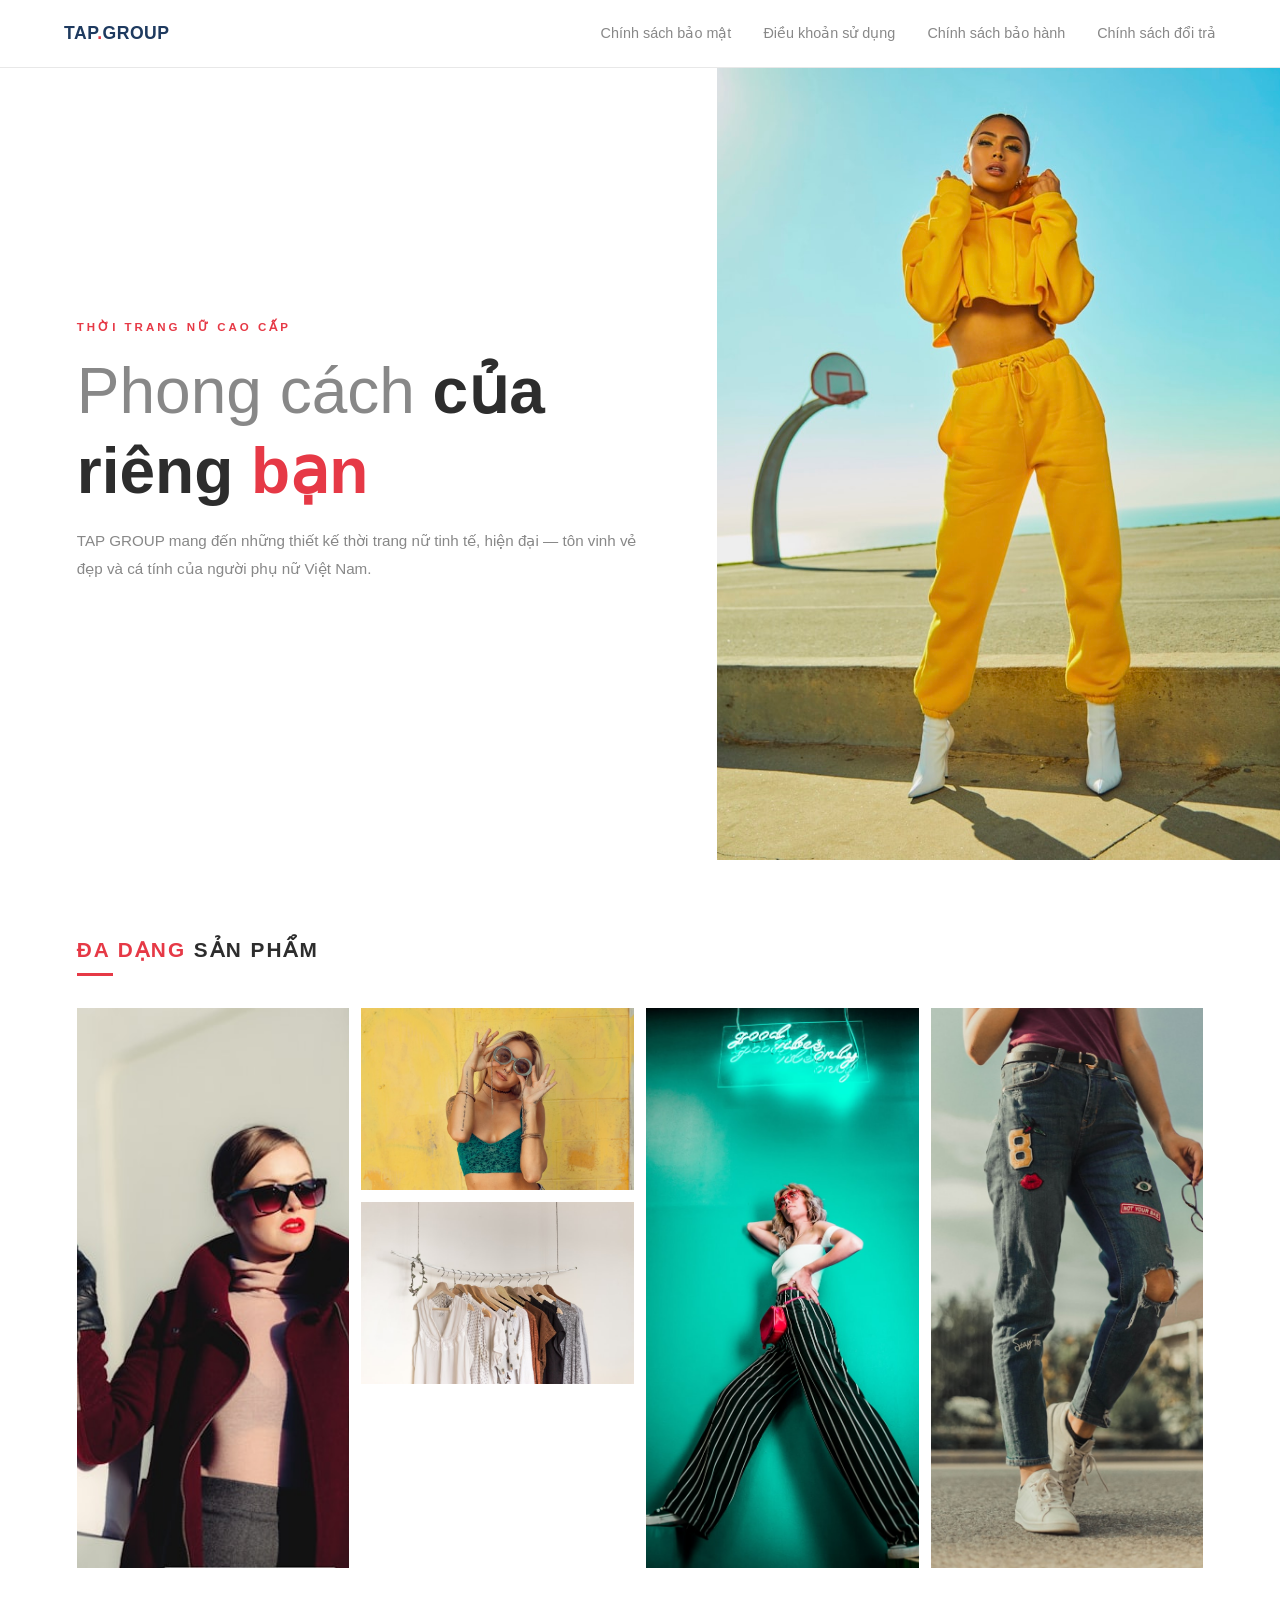
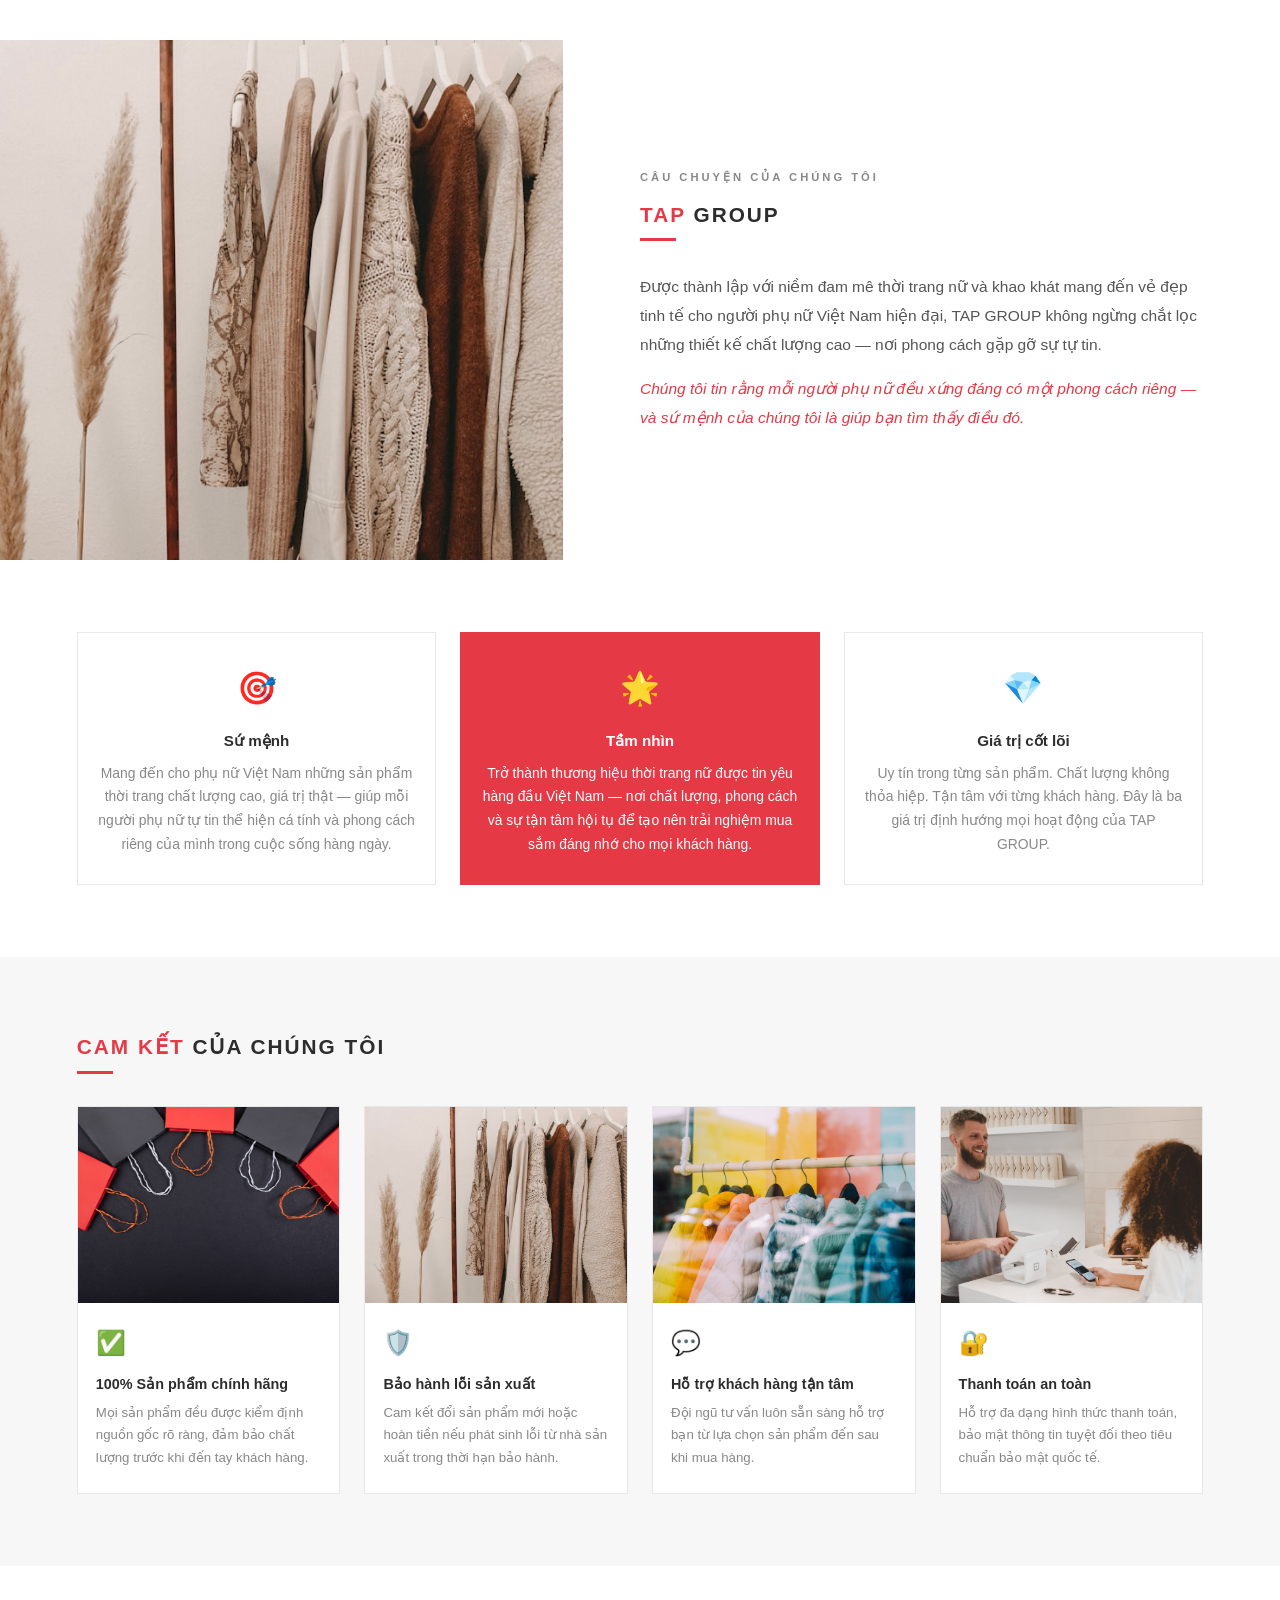
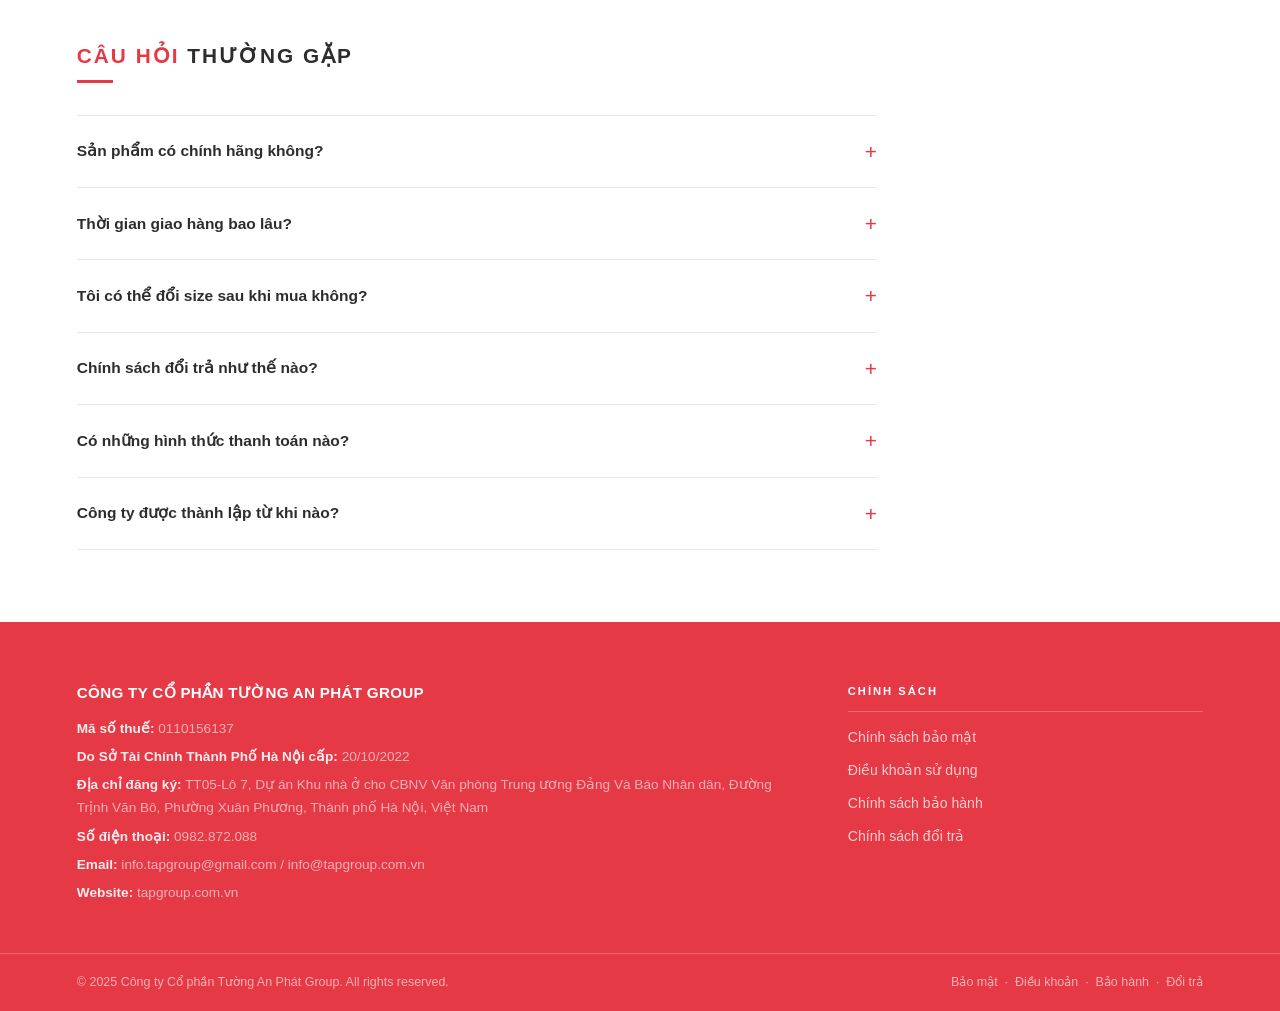
<file: index.html>
<!DOCTYPE html>
<html lang="vi">
<head>
  <meta charset="UTF-8" />
  <meta name="viewport" content="width=device-width, initial-scale=1.0" />
  <title>Công ty Cổ phần Tường An Phát Group</title>
  <meta name="description" content="Công ty Cổ phần Tường An Phát Group — MST: 0110156137 — Hà Nội, Việt Nam" />
  <link rel="stylesheet" href="style.css" />
</head>
<body>

<!-- NAV -->
<nav>
  <div class="nav-logo">TAP<span>.</span>GROUP</div>
  <button class="nav-toggle" id="navToggle" aria-label="Menu">
    <span></span><span></span><span></span>
  </button>
  <div class="nav-links" id="navLinks">
    <a href="privacy-policy.html">Chính sách bảo mật</a>
    <a href="terms.html">Điều khoản sử dụng</a>
    <a href="warranty-policy.html">Chính sách bảo hành</a>
    <a href="return-policy.html">Chính sách đổi trả</a>
  </div>
</nav>
<script>
  const t = document.getElementById('navToggle');
  const m = document.getElementById('navLinks');
  t.onclick = () => { t.classList.toggle('open'); m.classList.toggle('open'); };
  function closeNav() { t.classList.remove('open'); m.classList.remove('open'); }
</script>

<!-- HERO -->
<div class="hero-split">
  <div class="hero-text">
    <div class="hero-label">Thời trang nữ cao cấp</div>
    <h1>
      Phong cách <strong>của riêng</strong> <em>bạn</em>
    </h1>
    <p>TAP GROUP mang đến những thiết kế thời trang nữ tinh tế, hiện đại — tôn vinh vẻ đẹp và cá tính của người phụ nữ Việt Nam.</p>
  </div>
  <div class="hero-image">
    <img src="images/hero.jpg" alt="Thời trang nữ" />
  </div>
</div>

<!-- COLLECTION (no nav link, just visual) -->
<div class="section-wrap" id="collection">
  <div class="section-title"><span>ĐA DẠNG</span> SẢN PHẨM</div>
  <div class="section-underline"></div>

  <div class="collection-grid">
    <div class="collection-item tall">
      <img src="images/collection-1.jpg" alt="Thời trang nữ 1" />
      <div class="collection-overlay"><span>Đầm dạo phố</span></div>
    </div>
    <div class="collection-col">
      <div class="collection-item">
        <img src="images/collection-2.jpg" alt="Thời trang nữ 2" />
        <div class="collection-overlay"><span>Áo kiểu</span></div>
      </div>
      <div class="collection-item">
        <img src="images/collection-3.jpg" alt="Thời trang nữ 3" />
        <div class="collection-overlay"><span>Set công sở</span></div>
      </div>
    </div>
    <div class="collection-item tall">
      <img src="images/collection-4.jpg" alt="Thời trang nữ 4" />
      <div class="collection-overlay"><span>Váy dự tiệc</span></div>
    </div>
    <div class="collection-item tall">
      <img src="images/collection-5.jpg" alt="Quần jean nữ" />
      <div class="collection-overlay"><span>Quần jean</span></div>
    </div>
  </div>
</div>

<!-- BRAND STORY -->
<div class="section-wrap story-wrap">
  <div class="story-grid">
    <div class="story-image">
      <img src="images/story.jpg" alt="Câu chuyện thương hiệu" />
    </div>
    <div class="story-text">
      <div class="section-label-sm">Câu chuyện của chúng tôi</div>
      <div class="section-title"><span>TAP</span> GROUP</div>
      <div class="section-underline"></div>
      <p>Được thành lập với niềm đam mê thời trang nữ và khao khát mang đến vẻ đẹp tinh tế cho người phụ nữ Việt Nam hiện đại, TAP GROUP không ngừng chắt lọc những thiết kế chất lượng cao — nơi phong cách gặp gỡ sự tự tin.</p>
      <p>Chúng tôi tin rằng mỗi người phụ nữ đều xứng đáng có một phong cách riêng — và sứ mệnh của chúng tôi là giúp bạn tìm thấy điều đó.</p>
    </div>
  </div>
</div>

<!-- SỨ MỆNH / TẦM NHÌN -->
<div class="section-wrap" id="mission">
  <div class="mission-grid">
    <div class="mission-card">
      <div class="mission-icon">🎯</div>
      <h3>Sứ mệnh</h3>
      <p>Mang đến cho phụ nữ Việt Nam những sản phẩm thời trang chất lượng cao, giá trị thật — giúp mỗi người phụ nữ tự tin thể hiện cá tính và phong cách riêng của mình trong cuộc sống hàng ngày.</p>
    </div>
    <div class="mission-card accent">
      <div class="mission-icon">🌟</div>
      <h3>Tầm nhìn</h3>
      <p>Trở thành thương hiệu thời trang nữ được tin yêu hàng đầu Việt Nam — nơi chất lượng, phong cách và sự tận tâm hội tụ để tạo nên trải nghiệm mua sắm đáng nhớ cho mọi khách hàng.</p>
    </div>
    <div class="mission-card">
      <div class="mission-icon">💎</div>
      <h3>Giá trị cốt lõi</h3>
      <p>Uy tín trong từng sản phẩm. Chất lượng không thỏa hiệp. Tận tâm với từng khách hàng. Đây là ba giá trị định hướng mọi hoạt động của TAP GROUP.</p>
    </div>
  </div>
</div>

<!-- CAM KẾT -->
<div class="section-wrap alt" id="commitment">
  <div class="section-title"><span>CAM KẾT</span> CỦA CHÚNG TÔI</div>
  <div class="section-underline"></div>

  <div class="commit-grid">
    <div class="commit-card">
      <div class="commit-img">
        <img src="images/commit-1.jpg" alt="Sản phẩm chính hãng" />
      </div>
      <div class="commit-body">
        <div class="commit-icon">✅</div>
        <h3>100% Sản phẩm chính hãng</h3>
        <p>Mọi sản phẩm đều được kiểm định nguồn gốc rõ ràng, đảm bảo chất lượng trước khi đến tay khách hàng.</p>
      </div>
    </div>

    <div class="commit-card">
      <div class="commit-img">
        <img src="images/story.jpg" alt="Bảo hành lỗi sản xuất" />
      </div>
      <div class="commit-body">
        <div class="commit-icon">🛡️</div>
        <h3>Bảo hành lỗi sản xuất</h3>
        <p>Cam kết đổi sản phẩm mới hoặc hoàn tiền nếu phát sinh lỗi từ nhà sản xuất trong thời hạn bảo hành.</p>
      </div>
    </div>

    <div class="commit-card">
      <div class="commit-img">
        <img src="images/commit-3.jpg" alt="Hỗ trợ tận tâm" />
      </div>
      <div class="commit-body">
        <div class="commit-icon">💬</div>
        <h3>Hỗ trợ khách hàng tận tâm</h3>
        <p>Đội ngũ tư vấn luôn sẵn sàng hỗ trợ bạn từ lựa chọn sản phẩm đến sau khi mua hàng.</p>
      </div>
    </div>

    <div class="commit-card">
      <div class="commit-img">
        <img src="images/commit-4.jpg" alt="Thanh toán an toàn" />
      </div>
      <div class="commit-body">
        <div class="commit-icon">🔐</div>
        <h3>Thanh toán an toàn</h3>
        <p>Hỗ trợ đa dạng hình thức thanh toán, bảo mật thông tin tuyệt đối theo tiêu chuẩn bảo mật quốc tế.</p>
      </div>
    </div>
  </div>
</div>

<!-- FAQ -->
<div class="section-wrap" id="faq">
  <div class="section-title"><span>CÂU HỎI</span> THƯỜNG GẶP</div>
  <div class="section-underline"></div>

  <div class="faq-list">
    <details class="faq-item">
      <summary>Sản phẩm có chính hãng không?</summary>
      <p>100% sản phẩm tại TAP GROUP đều có nguồn gốc rõ ràng, được kiểm định chất lượng trước khi đến tay khách hàng. Chúng tôi cam kết không kinh doanh hàng giả, hàng nhái.</p>
    </details>
    <details class="faq-item">
      <summary>Thời gian giao hàng bao lâu?</summary>
      <p>Giao hàng toàn quốc trong 2–5 ngày làm việc tùy khu vực. Nội thành Hà Nội thường nhận hàng trong 1–2 ngày.</p>
    </details>
    <details class="faq-item">
      <summary>Tôi có thể đổi size sau khi mua không?</summary>
      <p>Chúng tôi hỗ trợ đổi size trong vòng 7 ngày kể từ khi nhận hàng, với điều kiện sản phẩm chưa qua sử dụng và còn nguyên tem nhãn. Vui lòng liên hệ email để được hướng dẫn.</p>
    </details>
    <details class="faq-item">
      <summary>Chính sách đổi trả như thế nào?</summary>
      <p>Chúng tôi chấp nhận đổi/trả trong 7 ngày nếu sản phẩm bị lỗi từ nhà sản xuất hoặc giao sai đơn. Xem chi tiết tại <a href="return-policy.html">Chính sách đổi trả</a>.</p>
    </details>
    <details class="faq-item">
      <summary>Có những hình thức thanh toán nào?</summary>
      <p>Chúng tôi hỗ trợ thanh toán tiền mặt khi nhận hàng (COD), chuyển khoản ngân hàng, và các ví điện tử phổ biến tại Việt Nam.</p>
    </details>
    <details class="faq-item">
      <summary>Công ty được thành lập từ khi nào?</summary>
      <p>Công ty Cổ phần Tường An Phát Group được thành lập ngày 20/10/2022, đăng ký kinh doanh tại Sở Kế hoạch và Đầu tư TP Hà Nội, mã số thuế 0110156137.</p>
    </details>
  </div>
</div>

<!-- FOOTER -->
<footer>
  <div class="footer-main">
    <div class="footer-brand">
      <div class="brand-name">CÔNG TY CỔ PHẦN TƯỜNG AN PHÁT GROUP</div>
      <div class="brand-info">
        <p><span>Mã số thuế:</span> 0110156137</p>
        <p><span>Do Sở Tài Chính Thành Phố Hà Nội cấp:</span> 20/10/2022</p>
        <p><span>Địa chỉ đăng ký:</span> TT05-Lô 7, Dự án Khu nhà ở cho CBNV Văn phòng Trung ương Đảng Và Báo Nhân dân, Đường Trịnh Văn Bô, Phường Xuân Phương, Thành phố Hà Nội, Việt Nam</p>
        <p><span>Số điện thoại:</span> 0982.872.088</p>
        <p><span>Email:</span> info.tapgroup@gmail.com / info@tapgroup.com.vn</p>
        <p><span>Website:</span> tapgroup.com.vn</p>
      </div>
    </div>
    <div class="footer-col">
      <h4>Chính sách</h4>
      <ul>
        <li><a href="privacy-policy.html">Chính sách bảo mật</a></li>
        <li><a href="terms.html">Điều khoản sử dụng</a></li>
        <li><a href="warranty-policy.html">Chính sách bảo hành</a></li>
        <li><a href="return-policy.html">Chính sách đổi trả</a></li>
      </ul>
    </div>
  </div>
  <div class="footer-bottom">
    <span>© 2025 Công ty Cổ phần Tường An Phát Group. All rights reserved.</span>
    <span>
      <a href="privacy-policy.html">Bảo mật</a> &nbsp;·&nbsp;
      <a href="terms.html">Điều khoản</a> &nbsp;·&nbsp;
      <a href="warranty-policy.html">Bảo hành</a> &nbsp;·&nbsp;
      <a href="return-policy.html">Đổi trả</a>
    </span>
  </div>
</footer>

</body>
<!-- tapanhlv (anhlv@tapgroup.com.vn) -->
</html>
</file>
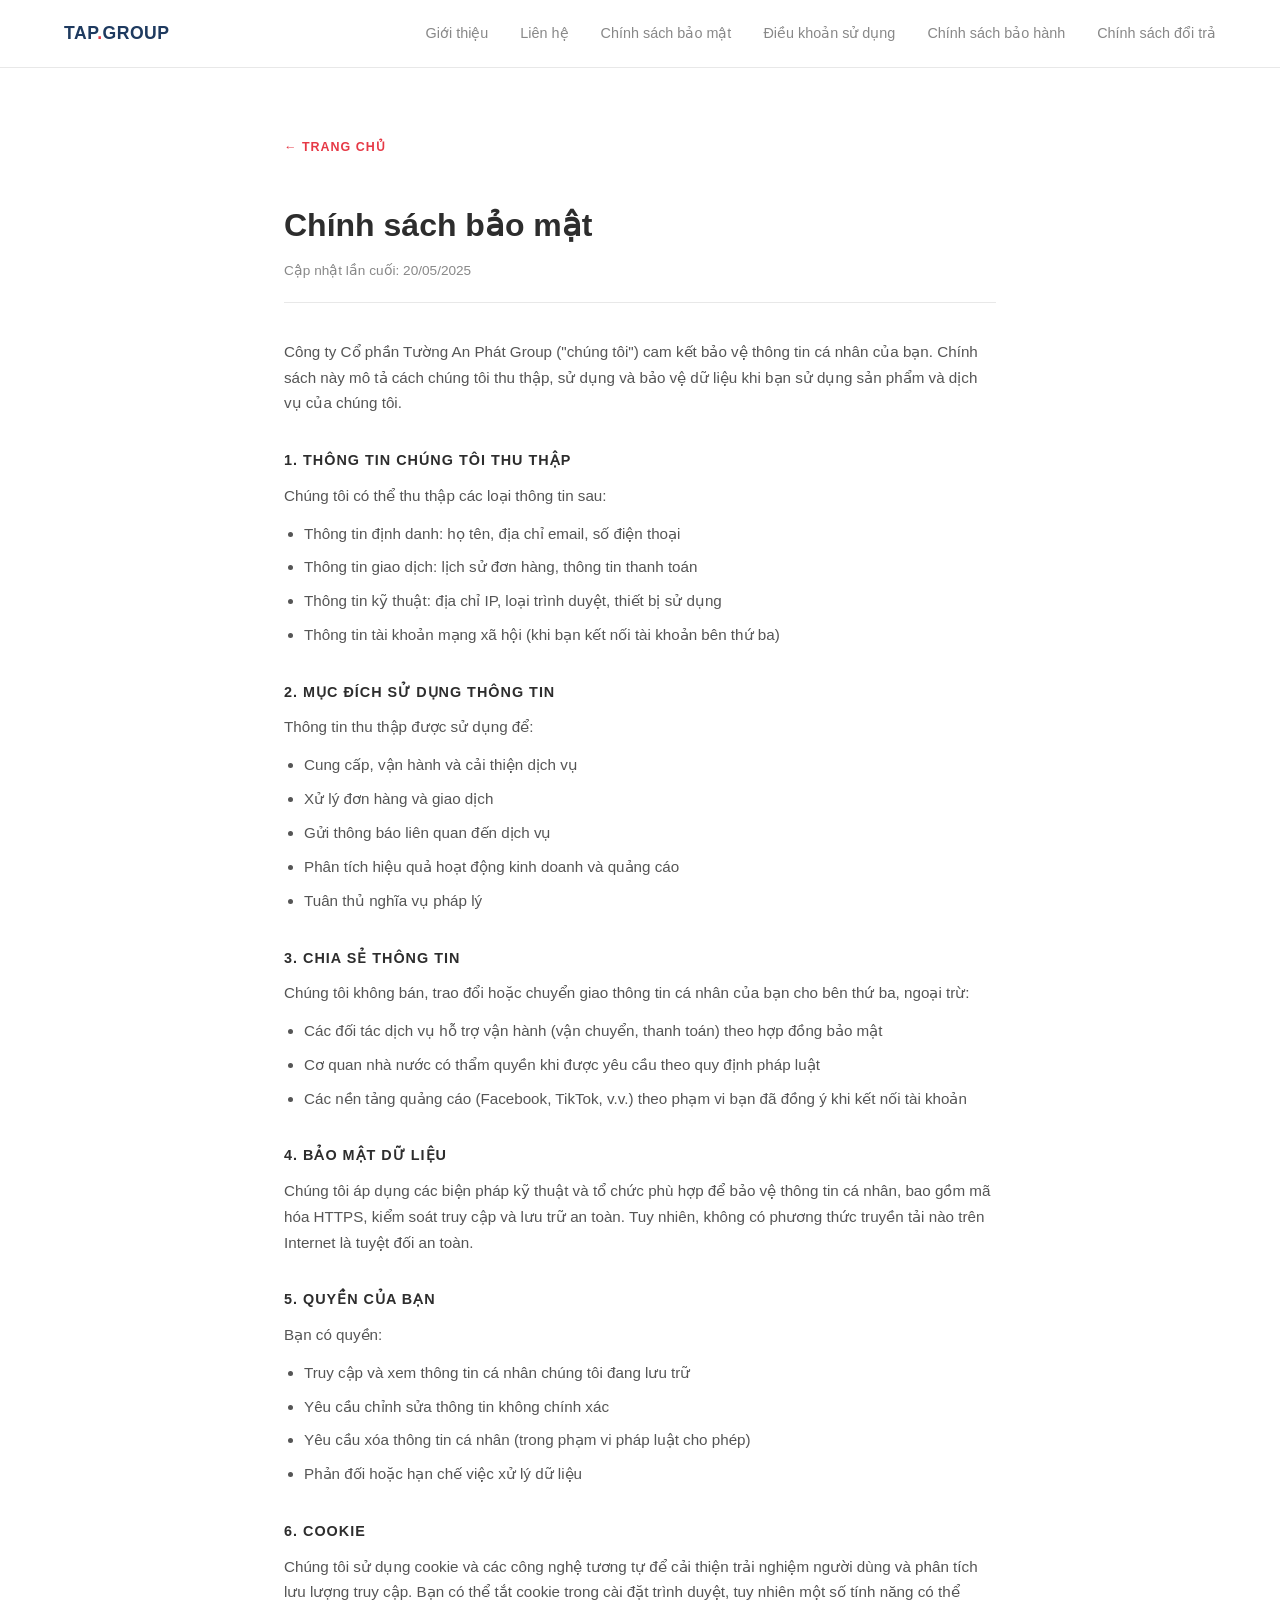
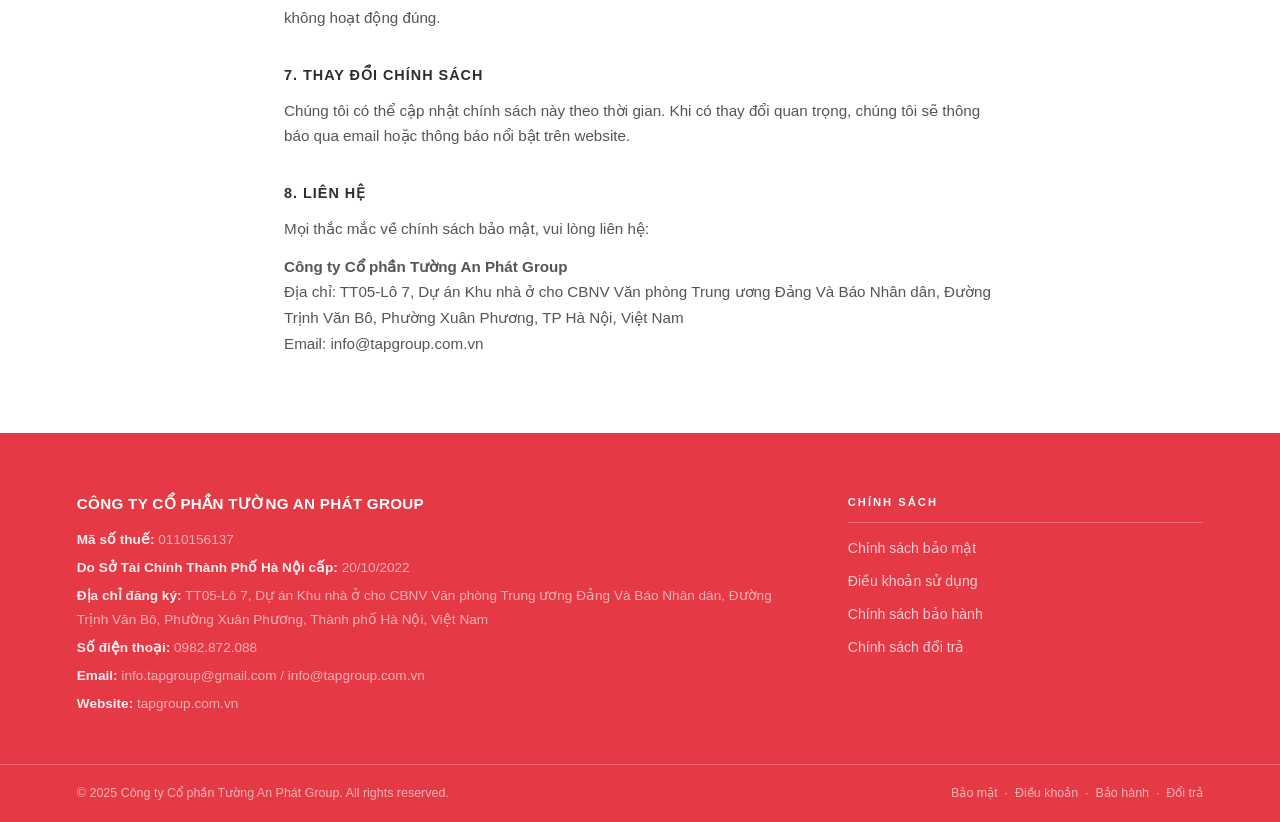
<file: privacy-policy.html>
<!DOCTYPE html>
<html lang="vi">
<head>
  <meta charset="UTF-8" />
  <meta name="viewport" content="width=device-width, initial-scale=1.0" />
  <title>Chính sách bảo mật — Công ty Cổ phần Tường An Phát Group</title>
  <link rel="stylesheet" href="style.css" />
</head>
<body>

<nav>
  <div class="nav-logo">TAP<span>.</span>GROUP</div>
  <button class="nav-toggle" id="navToggle" aria-label="Menu">
    <span></span><span></span><span></span>
  </button>
  <div class="nav-links" id="navLinks">
    <a href="index.html#about">Giới thiệu</a>
    <a href="index.html#contact">Liên hệ</a>
    <a href="privacy-policy.html">Chính sách bảo mật</a>
    <a href="terms.html">Điều khoản sử dụng</a>
    <a href="warranty-policy.html">Chính sách bảo hành</a>
    <a href="return-policy.html">Chính sách đổi trả</a>
  </div>
</nav>
<script>
  const t = document.getElementById('navToggle');
  const m = document.getElementById('navLinks');
  t.onclick = () => { t.classList.toggle('open'); m.classList.toggle('open'); };
</script>

<div class="policy-page">
  <a href="index.html" class="back-link">← Trang chủ</a>

  <h1>Chính sách bảo mật</h1>
  <p class="updated">Cập nhật lần cuối: 20/05/2025</p>

  <p>Công ty Cổ phần Tường An Phát Group ("chúng tôi") cam kết bảo vệ thông tin cá nhân của bạn. Chính sách này mô tả cách chúng tôi thu thập, sử dụng và bảo vệ dữ liệu khi bạn sử dụng sản phẩm và dịch vụ của chúng tôi.</p>

  <h2>1. Thông tin chúng tôi thu thập</h2>
  <p>Chúng tôi có thể thu thập các loại thông tin sau:</p>
  <ul>
    <li>Thông tin định danh: họ tên, địa chỉ email, số điện thoại</li>
    <li>Thông tin giao dịch: lịch sử đơn hàng, thông tin thanh toán</li>
    <li>Thông tin kỹ thuật: địa chỉ IP, loại trình duyệt, thiết bị sử dụng</li>
    <li>Thông tin tài khoản mạng xã hội (khi bạn kết nối tài khoản bên thứ ba)</li>
  </ul>

  <h2>2. Mục đích sử dụng thông tin</h2>
  <p>Thông tin thu thập được sử dụng để:</p>
  <ul>
    <li>Cung cấp, vận hành và cải thiện dịch vụ</li>
    <li>Xử lý đơn hàng và giao dịch</li>
    <li>Gửi thông báo liên quan đến dịch vụ</li>
    <li>Phân tích hiệu quả hoạt động kinh doanh và quảng cáo</li>
    <li>Tuân thủ nghĩa vụ pháp lý</li>
  </ul>

  <h2>3. Chia sẻ thông tin</h2>
  <p>Chúng tôi không bán, trao đổi hoặc chuyển giao thông tin cá nhân của bạn cho bên thứ ba, ngoại trừ:</p>
  <ul>
    <li>Các đối tác dịch vụ hỗ trợ vận hành (vận chuyển, thanh toán) theo hợp đồng bảo mật</li>
    <li>Cơ quan nhà nước có thẩm quyền khi được yêu cầu theo quy định pháp luật</li>
    <li>Các nền tảng quảng cáo (Facebook, TikTok, v.v.) theo phạm vi bạn đã đồng ý khi kết nối tài khoản</li>
  </ul>

  <h2>4. Bảo mật dữ liệu</h2>
  <p>Chúng tôi áp dụng các biện pháp kỹ thuật và tổ chức phù hợp để bảo vệ thông tin cá nhân, bao gồm mã hóa HTTPS, kiểm soát truy cập và lưu trữ an toàn. Tuy nhiên, không có phương thức truyền tải nào trên Internet là tuyệt đối an toàn.</p>

  <h2>5. Quyền của bạn</h2>
  <p>Bạn có quyền:</p>
  <ul>
    <li>Truy cập và xem thông tin cá nhân chúng tôi đang lưu trữ</li>
    <li>Yêu cầu chỉnh sửa thông tin không chính xác</li>
    <li>Yêu cầu xóa thông tin cá nhân (trong phạm vi pháp luật cho phép)</li>
    <li>Phản đối hoặc hạn chế việc xử lý dữ liệu</li>
  </ul>

  <h2>6. Cookie</h2>
  <p>Chúng tôi sử dụng cookie và các công nghệ tương tự để cải thiện trải nghiệm người dùng và phân tích lưu lượng truy cập. Bạn có thể tắt cookie trong cài đặt trình duyệt, tuy nhiên một số tính năng có thể không hoạt động đúng.</p>

  <h2>7. Thay đổi chính sách</h2>
  <p>Chúng tôi có thể cập nhật chính sách này theo thời gian. Khi có thay đổi quan trọng, chúng tôi sẽ thông báo qua email hoặc thông báo nổi bật trên website.</p>

  <h2>8. Liên hệ</h2>
  <p>Mọi thắc mắc về chính sách bảo mật, vui lòng liên hệ:</p>
  <p>
    <strong>Công ty Cổ phần Tường An Phát Group</strong><br>
    Địa chỉ: TT05-Lô 7, Dự án Khu nhà ở cho CBNV Văn phòng Trung ương Đảng Và Báo Nhân dân, Đường Trịnh Văn Bô, Phường Xuân Phương, TP Hà Nội, Việt Nam<br>
    Email: info@tapgroup.com.vn
  </p>
</div>

<footer>
  <div class="footer-main">
    <div class="footer-brand">
      <div class="brand-name">CÔNG TY CỔ PHẦN TƯỜNG AN PHÁT GROUP</div>
      <div class="brand-info">
        <p><span>Mã số thuế:</span> 0110156137</p>
        <p><span>Do Sở Tài Chính Thành Phố Hà Nội cấp:</span> 20/10/2022</p>
        <p><span>Địa chỉ đăng ký:</span> TT05-Lô 7, Dự án Khu nhà ở cho CBNV Văn phòng Trung ương Đảng Và Báo Nhân dân, Đường Trịnh Văn Bô, Phường Xuân Phương, Thành phố Hà Nội, Việt Nam</p>
        <p><span>Số điện thoại:</span> 0982.872.088</p>
        <p><span>Email:</span> info.tapgroup@gmail.com / info@tapgroup.com.vn</p>
        <p><span>Website:</span> tapgroup.com.vn</p>
      </div>
    </div>
    <div class="footer-col">
      <h4>Chính sách</h4>
      <ul>
        <li><a href="privacy-policy.html">Chính sách bảo mật</a></li>
        <li><a href="terms.html">Điều khoản sử dụng</a></li>
        <li><a href="warranty-policy.html">Chính sách bảo hành</a></li>
        <li><a href="return-policy.html">Chính sách đổi trả</a></li>
      </ul>
    </div>
  </div>
  <div class="footer-bottom">
    <span>© 2025 Công ty Cổ phần Tường An Phát Group. All rights reserved.</span>
    <span>
      <a href="privacy-policy.html">Bảo mật</a> &nbsp;·&nbsp;
      <a href="terms.html">Điều khoản</a> &nbsp;·&nbsp;
      <a href="warranty-policy.html">Bảo hành</a> &nbsp;·&nbsp;
      <a href="return-policy.html">Đổi trả</a>
    </span>
  </div>
</footer>

</body>
</html>
</file>
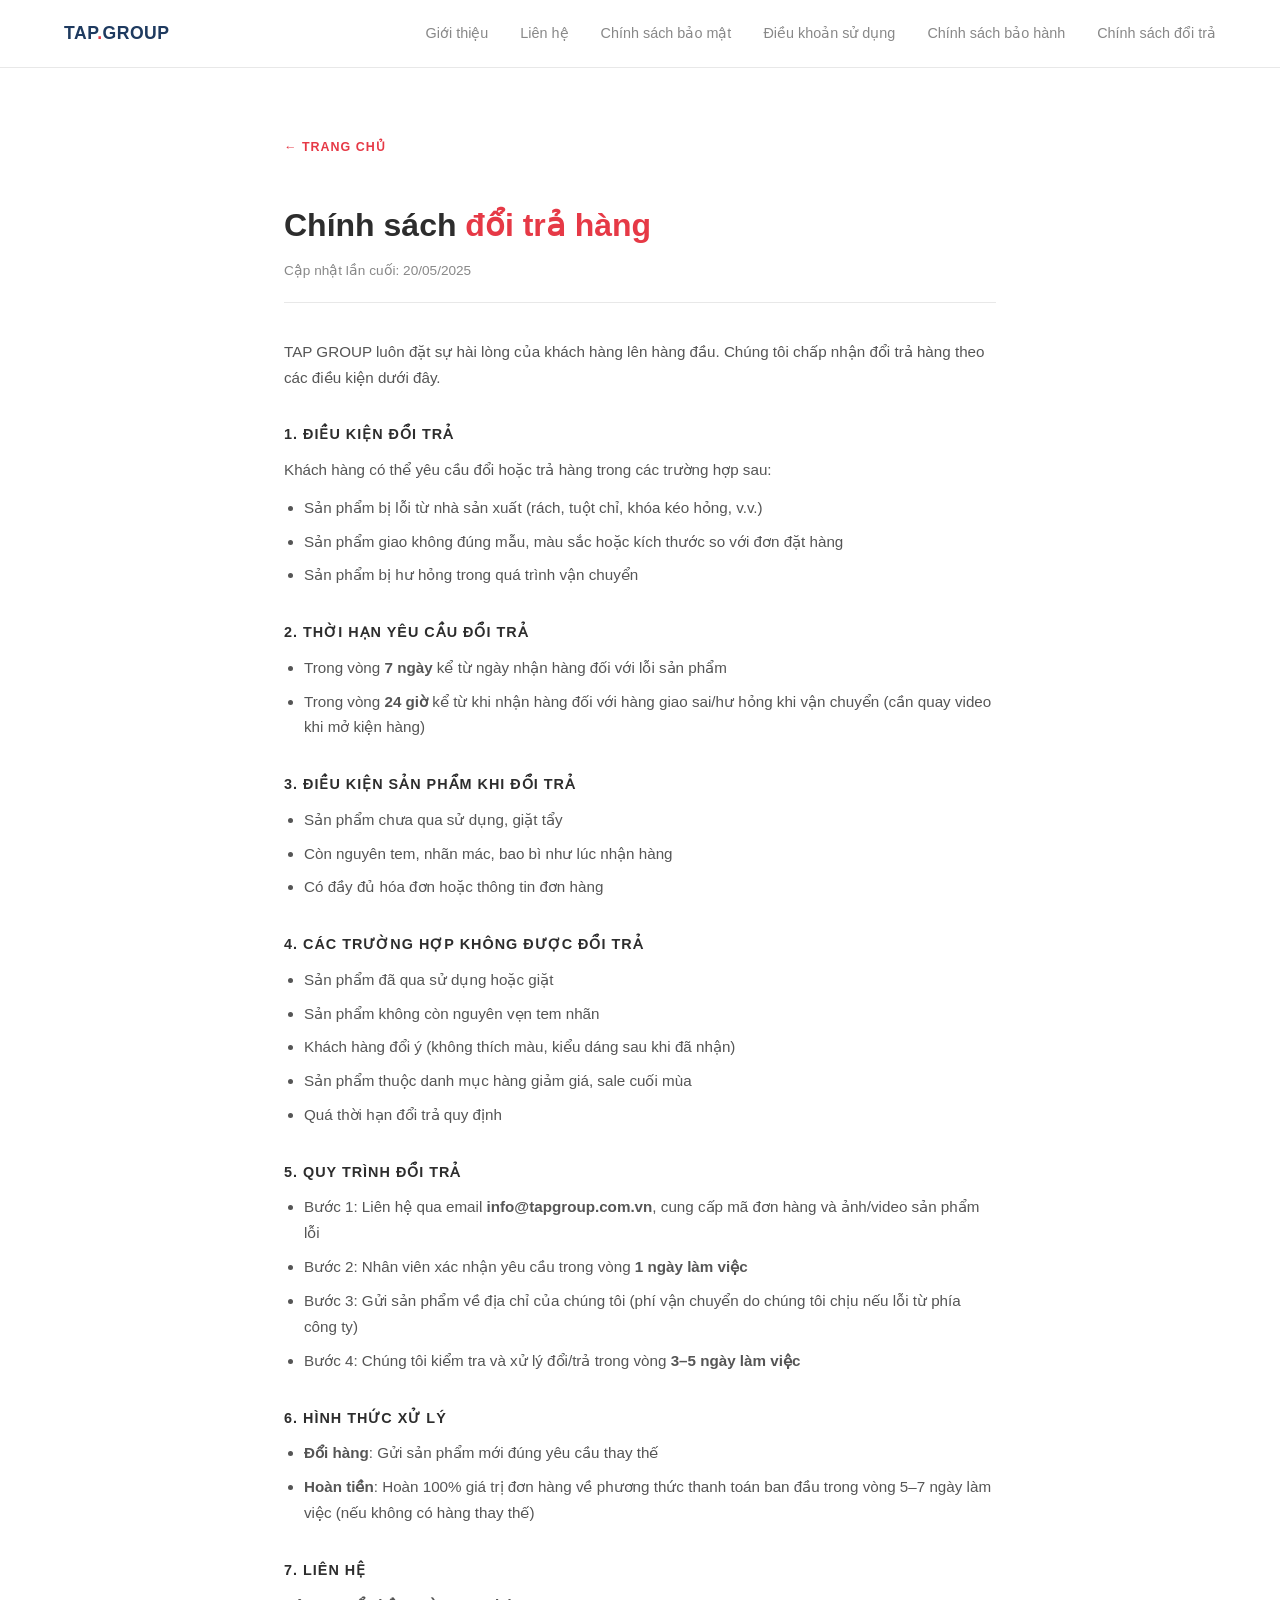
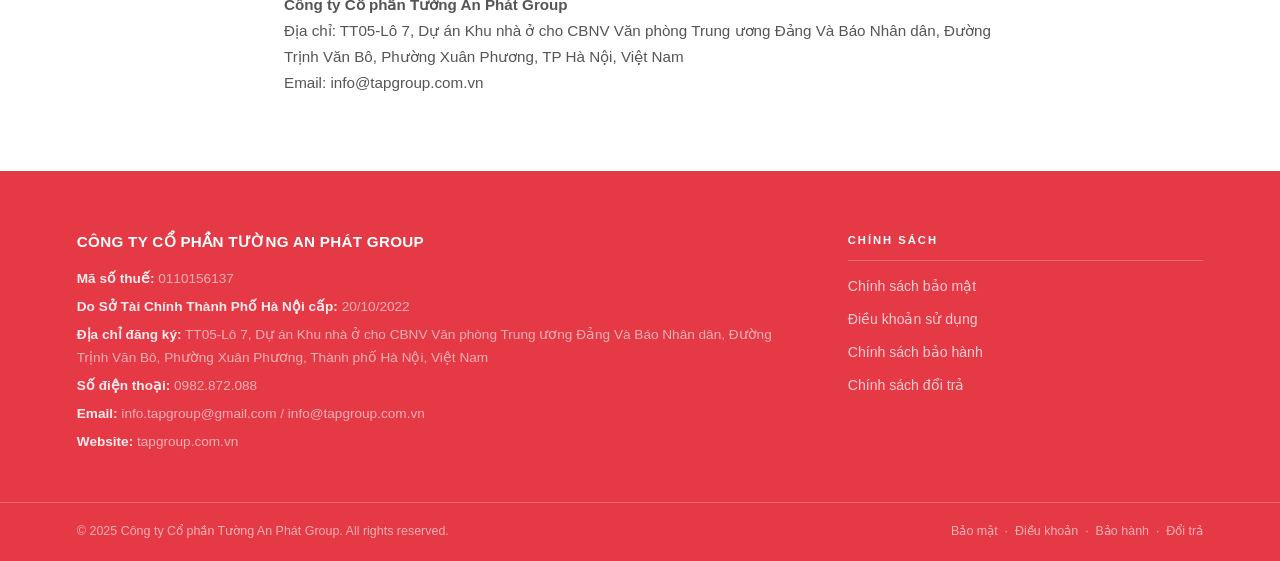
<file: return-policy.html>
<!DOCTYPE html>
<html lang="vi">
<head>
  <meta charset="UTF-8" />
  <meta name="viewport" content="width=device-width, initial-scale=1.0" />
  <title>Chính sách đổi trả — Công ty Cổ phần Tường An Phát Group</title>
  <link rel="stylesheet" href="style.css" />
</head>
<body>

<nav>
  <div class="nav-logo">TAP<span>.</span>GROUP</div>
  <button class="nav-toggle" id="navToggle" aria-label="Menu">
    <span></span><span></span><span></span>
  </button>
  <div class="nav-links" id="navLinks">
    <a href="index.html#about">Giới thiệu</a>
    <a href="index.html#contact">Liên hệ</a>
    <a href="privacy-policy.html">Chính sách bảo mật</a>
    <a href="terms.html">Điều khoản sử dụng</a>
    <a href="warranty-policy.html">Chính sách bảo hành</a>
    <a href="return-policy.html">Chính sách đổi trả</a>
  </div>
</nav>
<script>
  const t = document.getElementById('navToggle');
  const m = document.getElementById('navLinks');
  t.onclick = () => { t.classList.toggle('open'); m.classList.toggle('open'); };
</script>

<div class="policy-page">
  <a href="index.html" class="back-link">← Trang chủ</a>

  <h1>Chính sách <span>đổi trả hàng</span></h1>
  <p class="updated">Cập nhật lần cuối: 20/05/2025</p>

  <p>TAP GROUP luôn đặt sự hài lòng của khách hàng lên hàng đầu. Chúng tôi chấp nhận đổi trả hàng theo các điều kiện dưới đây.</p>

  <h2>1. Điều kiện đổi trả</h2>
  <p>Khách hàng có thể yêu cầu đổi hoặc trả hàng trong các trường hợp sau:</p>
  <ul>
    <li>Sản phẩm bị lỗi từ nhà sản xuất (rách, tuột chỉ, khóa kéo hỏng, v.v.)</li>
    <li>Sản phẩm giao không đúng mẫu, màu sắc hoặc kích thước so với đơn đặt hàng</li>
    <li>Sản phẩm bị hư hỏng trong quá trình vận chuyển</li>
  </ul>

  <h2>2. Thời hạn yêu cầu đổi trả</h2>
  <ul>
    <li>Trong vòng <strong>7 ngày</strong> kể từ ngày nhận hàng đối với lỗi sản phẩm</li>
    <li>Trong vòng <strong>24 giờ</strong> kể từ khi nhận hàng đối với hàng giao sai/hư hỏng khi vận chuyển (cần quay video khi mở kiện hàng)</li>
  </ul>

  <h2>3. Điều kiện sản phẩm khi đổi trả</h2>
  <ul>
    <li>Sản phẩm chưa qua sử dụng, giặt tẩy</li>
    <li>Còn nguyên tem, nhãn mác, bao bì như lúc nhận hàng</li>
    <li>Có đầy đủ hóa đơn hoặc thông tin đơn hàng</li>
  </ul>

  <h2>4. Các trường hợp không được đổi trả</h2>
  <ul>
    <li>Sản phẩm đã qua sử dụng hoặc giặt</li>
    <li>Sản phẩm không còn nguyên vẹn tem nhãn</li>
    <li>Khách hàng đổi ý (không thích màu, kiểu dáng sau khi đã nhận)</li>
    <li>Sản phẩm thuộc danh mục hàng giảm giá, sale cuối mùa</li>
    <li>Quá thời hạn đổi trả quy định</li>
  </ul>

  <h2>5. Quy trình đổi trả</h2>
  <ul>
    <li>Bước 1: Liên hệ qua email <strong>info@tapgroup.com.vn</strong>, cung cấp mã đơn hàng và ảnh/video sản phẩm lỗi</li>
    <li>Bước 2: Nhân viên xác nhận yêu cầu trong vòng <strong>1 ngày làm việc</strong></li>
    <li>Bước 3: Gửi sản phẩm về địa chỉ của chúng tôi (phí vận chuyển do chúng tôi chịu nếu lỗi từ phía công ty)</li>
    <li>Bước 4: Chúng tôi kiểm tra và xử lý đổi/trả trong vòng <strong>3–5 ngày làm việc</strong></li>
  </ul>

  <h2>6. Hình thức xử lý</h2>
  <ul>
    <li><strong>Đổi hàng</strong>: Gửi sản phẩm mới đúng yêu cầu thay thế</li>
    <li><strong>Hoàn tiền</strong>: Hoàn 100% giá trị đơn hàng về phương thức thanh toán ban đầu trong vòng 5–7 ngày làm việc (nếu không có hàng thay thế)</li>
  </ul>

  <h2>7. Liên hệ</h2>
  <p>
    <strong>Công ty Cổ phần Tường An Phát Group</strong><br>
    Địa chỉ: TT05-Lô 7, Dự án Khu nhà ở cho CBNV Văn phòng Trung ương Đảng Và Báo Nhân dân, Đường Trịnh Văn Bô, Phường Xuân Phương, TP Hà Nội, Việt Nam<br>
    Email: info@tapgroup.com.vn
  </p>
</div>

<footer>
  <div class="footer-main">
    <div class="footer-brand">
      <div class="brand-name">CÔNG TY CỔ PHẦN TƯỜNG AN PHÁT GROUP</div>
      <div class="brand-info">
        <p><span>Mã số thuế:</span> 0110156137</p>
        <p><span>Do Sở Tài Chính Thành Phố Hà Nội cấp:</span> 20/10/2022</p>
        <p><span>Địa chỉ đăng ký:</span> TT05-Lô 7, Dự án Khu nhà ở cho CBNV Văn phòng Trung ương Đảng Và Báo Nhân dân, Đường Trịnh Văn Bô, Phường Xuân Phương, Thành phố Hà Nội, Việt Nam</p>
        <p><span>Số điện thoại:</span> 0982.872.088</p>
        <p><span>Email:</span> info.tapgroup@gmail.com / info@tapgroup.com.vn</p>
        <p><span>Website:</span> tapgroup.com.vn</p>
      </div>
    </div>
    <div class="footer-col">
      <h4>Chính sách</h4>
      <ul>
        <li><a href="privacy-policy.html">Chính sách bảo mật</a></li>
        <li><a href="terms.html">Điều khoản sử dụng</a></li>
        <li><a href="warranty-policy.html">Chính sách bảo hành</a></li>
        <li><a href="return-policy.html">Chính sách đổi trả</a></li>
      </ul>
    </div>
  </div>
  <div class="footer-bottom">
    <span>© 2025 Công ty Cổ phần Tường An Phát Group. All rights reserved.</span>
    <span>
      <a href="privacy-policy.html">Bảo mật</a> &nbsp;·&nbsp;
      <a href="terms.html">Điều khoản</a> &nbsp;·&nbsp;
      <a href="warranty-policy.html">Bảo hành</a> &nbsp;·&nbsp;
      <a href="return-policy.html">Đổi trả</a>
    </span>
  </div>
</footer>

</body>
</html>
</file>
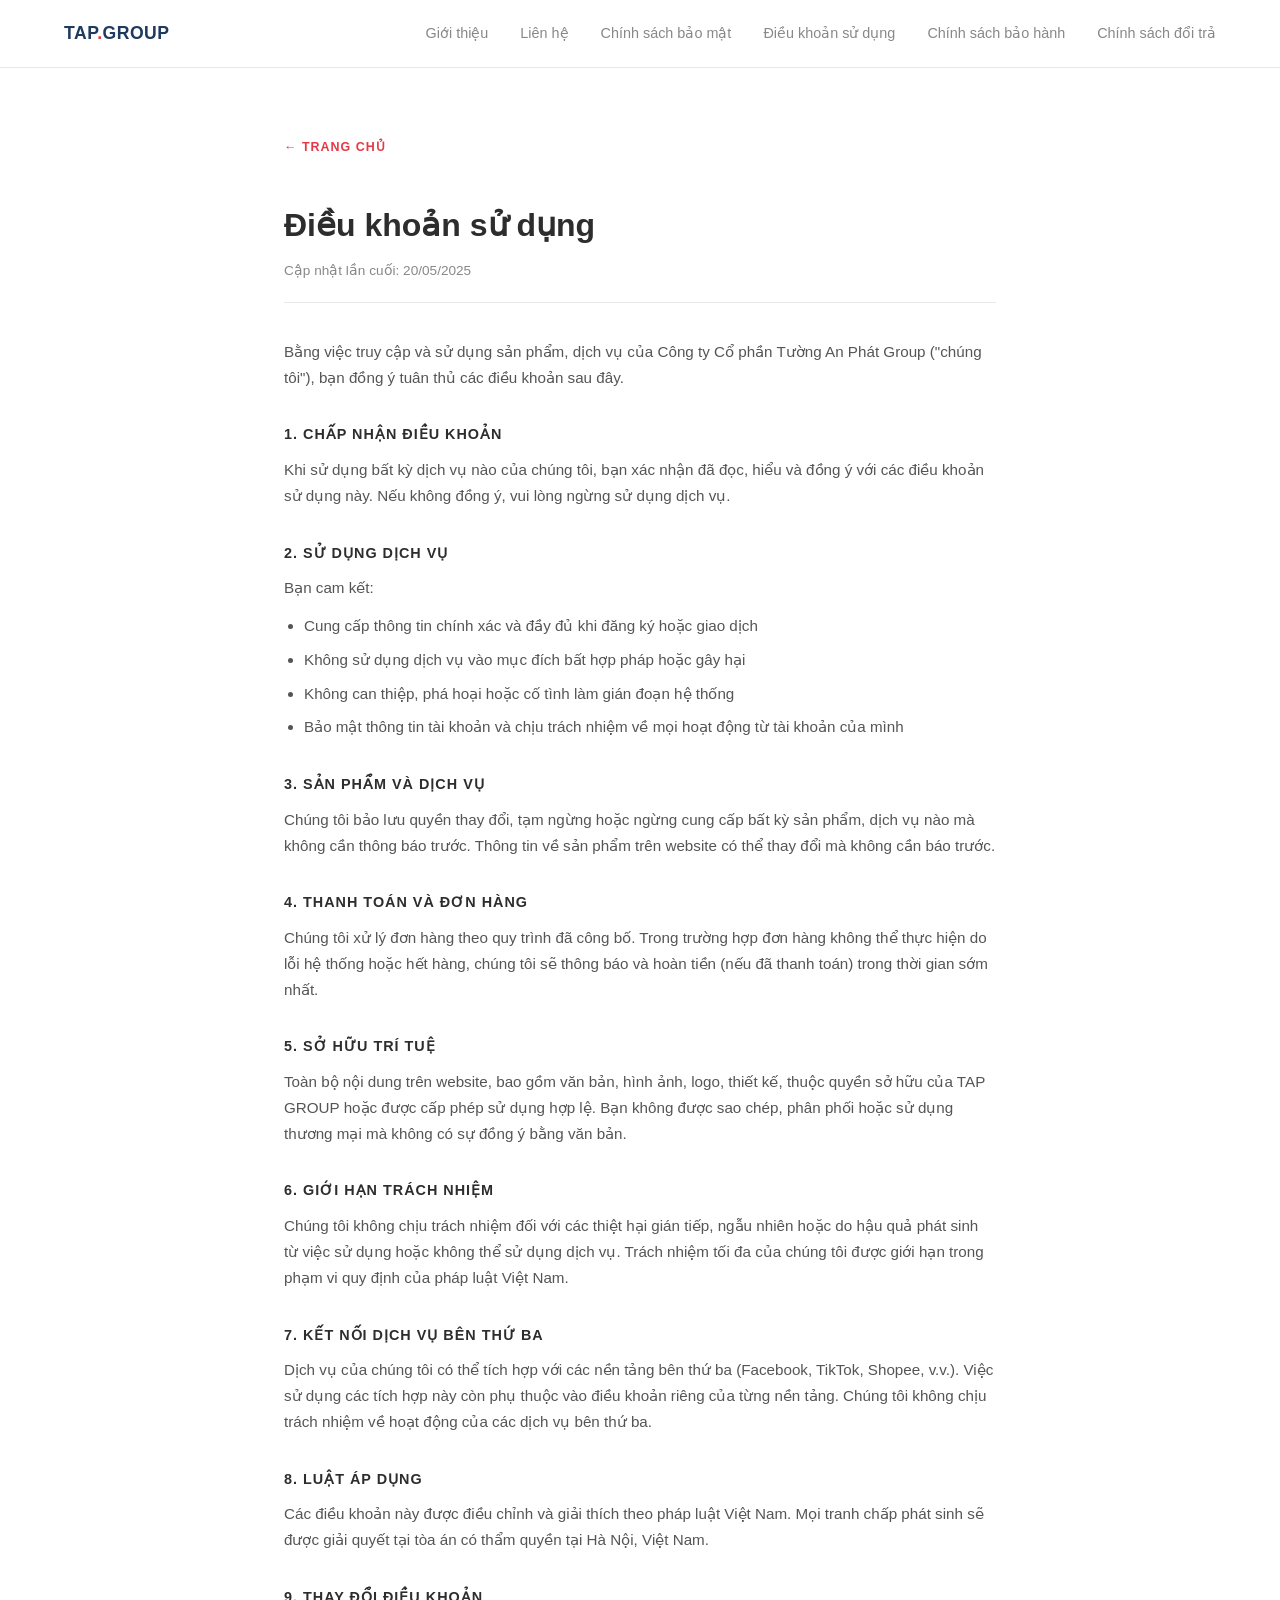
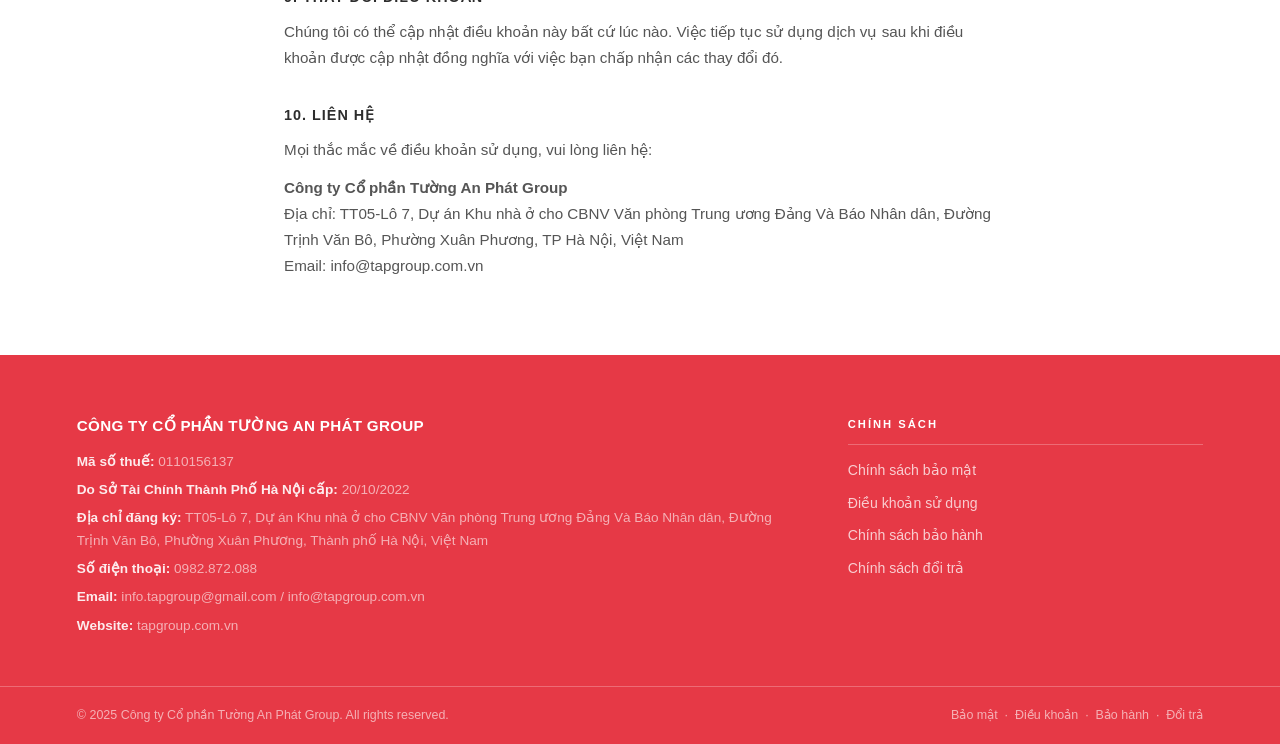
<file: terms.html>
<!DOCTYPE html>
<html lang="vi">
<head>
  <meta charset="UTF-8" />
  <meta name="viewport" content="width=device-width, initial-scale=1.0" />
  <title>Điều khoản sử dụng — Công ty Cổ phần Tường An Phát Group</title>
  <link rel="stylesheet" href="style.css" />
</head>
<body>

<nav>
  <div class="nav-logo">TAP<span>.</span>GROUP</div>
  <button class="nav-toggle" id="navToggle" aria-label="Menu">
    <span></span><span></span><span></span>
  </button>
  <div class="nav-links" id="navLinks">
    <a href="index.html#about">Giới thiệu</a>
    <a href="index.html#contact">Liên hệ</a>
    <a href="privacy-policy.html">Chính sách bảo mật</a>
    <a href="terms.html">Điều khoản sử dụng</a>
    <a href="warranty-policy.html">Chính sách bảo hành</a>
    <a href="return-policy.html">Chính sách đổi trả</a>
  </div>
</nav>
<script>
  const t = document.getElementById('navToggle');
  const m = document.getElementById('navLinks');
  t.onclick = () => { t.classList.toggle('open'); m.classList.toggle('open'); };
</script>

<div class="policy-page">
  <a href="index.html" class="back-link">← Trang chủ</a>

  <h1>Điều khoản sử dụng</h1>
  <p class="updated">Cập nhật lần cuối: 20/05/2025</p>

  <p>Bằng việc truy cập và sử dụng sản phẩm, dịch vụ của Công ty Cổ phần Tường An Phát Group ("chúng tôi"), bạn đồng ý tuân thủ các điều khoản sau đây.</p>

  <h2>1. Chấp nhận điều khoản</h2>
  <p>Khi sử dụng bất kỳ dịch vụ nào của chúng tôi, bạn xác nhận đã đọc, hiểu và đồng ý với các điều khoản sử dụng này. Nếu không đồng ý, vui lòng ngừng sử dụng dịch vụ.</p>

  <h2>2. Sử dụng dịch vụ</h2>
  <p>Bạn cam kết:</p>
  <ul>
    <li>Cung cấp thông tin chính xác và đầy đủ khi đăng ký hoặc giao dịch</li>
    <li>Không sử dụng dịch vụ vào mục đích bất hợp pháp hoặc gây hại</li>
    <li>Không can thiệp, phá hoại hoặc cố tình làm gián đoạn hệ thống</li>
    <li>Bảo mật thông tin tài khoản và chịu trách nhiệm về mọi hoạt động từ tài khoản của mình</li>
  </ul>

  <h2>3. Sản phẩm và dịch vụ</h2>
  <p>Chúng tôi bảo lưu quyền thay đổi, tạm ngừng hoặc ngừng cung cấp bất kỳ sản phẩm, dịch vụ nào mà không cần thông báo trước. Thông tin về sản phẩm trên website có thể thay đổi mà không cần báo trước.</p>

  <h2>4. Thanh toán và đơn hàng</h2>
  <p>Chúng tôi xử lý đơn hàng theo quy trình đã công bố. Trong trường hợp đơn hàng không thể thực hiện do lỗi hệ thống hoặc hết hàng, chúng tôi sẽ thông báo và hoàn tiền (nếu đã thanh toán) trong thời gian sớm nhất.</p>

  <h2>5. Sở hữu trí tuệ</h2>
  <p>Toàn bộ nội dung trên website, bao gồm văn bản, hình ảnh, logo, thiết kế, thuộc quyền sở hữu của TAP GROUP hoặc được cấp phép sử dụng hợp lệ. Bạn không được sao chép, phân phối hoặc sử dụng thương mại mà không có sự đồng ý bằng văn bản.</p>

  <h2>6. Giới hạn trách nhiệm</h2>
  <p>Chúng tôi không chịu trách nhiệm đối với các thiệt hại gián tiếp, ngẫu nhiên hoặc do hậu quả phát sinh từ việc sử dụng hoặc không thể sử dụng dịch vụ. Trách nhiệm tối đa của chúng tôi được giới hạn trong phạm vi quy định của pháp luật Việt Nam.</p>

  <h2>7. Kết nối dịch vụ bên thứ ba</h2>
  <p>Dịch vụ của chúng tôi có thể tích hợp với các nền tảng bên thứ ba (Facebook, TikTok, Shopee, v.v.). Việc sử dụng các tích hợp này còn phụ thuộc vào điều khoản riêng của từng nền tảng. Chúng tôi không chịu trách nhiệm về hoạt động của các dịch vụ bên thứ ba.</p>

  <h2>8. Luật áp dụng</h2>
  <p>Các điều khoản này được điều chỉnh và giải thích theo pháp luật Việt Nam. Mọi tranh chấp phát sinh sẽ được giải quyết tại tòa án có thẩm quyền tại Hà Nội, Việt Nam.</p>

  <h2>9. Thay đổi điều khoản</h2>
  <p>Chúng tôi có thể cập nhật điều khoản này bất cứ lúc nào. Việc tiếp tục sử dụng dịch vụ sau khi điều khoản được cập nhật đồng nghĩa với việc bạn chấp nhận các thay đổi đó.</p>

  <h2>10. Liên hệ</h2>
  <p>Mọi thắc mắc về điều khoản sử dụng, vui lòng liên hệ:</p>
  <p>
    <strong>Công ty Cổ phần Tường An Phát Group</strong><br>
    Địa chỉ: TT05-Lô 7, Dự án Khu nhà ở cho CBNV Văn phòng Trung ương Đảng Và Báo Nhân dân, Đường Trịnh Văn Bô, Phường Xuân Phương, TP Hà Nội, Việt Nam<br>
    Email: info@tapgroup.com.vn
  </p>
</div>

<footer>
  <div class="footer-main">
    <div class="footer-brand">
      <div class="brand-name">CÔNG TY CỔ PHẦN TƯỜNG AN PHÁT GROUP</div>
      <div class="brand-info">
        <p><span>Mã số thuế:</span> 0110156137</p>
        <p><span>Do Sở Tài Chính Thành Phố Hà Nội cấp:</span> 20/10/2022</p>
        <p><span>Địa chỉ đăng ký:</span> TT05-Lô 7, Dự án Khu nhà ở cho CBNV Văn phòng Trung ương Đảng Và Báo Nhân dân, Đường Trịnh Văn Bô, Phường Xuân Phương, Thành phố Hà Nội, Việt Nam</p>
        <p><span>Số điện thoại:</span> 0982.872.088</p>
        <p><span>Email:</span> info.tapgroup@gmail.com / info@tapgroup.com.vn</p>
        <p><span>Website:</span> tapgroup.com.vn</p>
      </div>
    </div>
    <div class="footer-col">
      <h4>Chính sách</h4>
      <ul>
        <li><a href="privacy-policy.html">Chính sách bảo mật</a></li>
        <li><a href="terms.html">Điều khoản sử dụng</a></li>
        <li><a href="warranty-policy.html">Chính sách bảo hành</a></li>
        <li><a href="return-policy.html">Chính sách đổi trả</a></li>
      </ul>
    </div>
  </div>
  <div class="footer-bottom">
    <span>© 2025 Công ty Cổ phần Tường An Phát Group. All rights reserved.</span>
    <span>
      <a href="privacy-policy.html">Bảo mật</a> &nbsp;·&nbsp;
      <a href="terms.html">Điều khoản</a> &nbsp;·&nbsp;
      <a href="warranty-policy.html">Bảo hành</a> &nbsp;·&nbsp;
      <a href="return-policy.html">Đổi trả</a>
    </span>
  </div>
</footer>

</body>
</html>
</file>
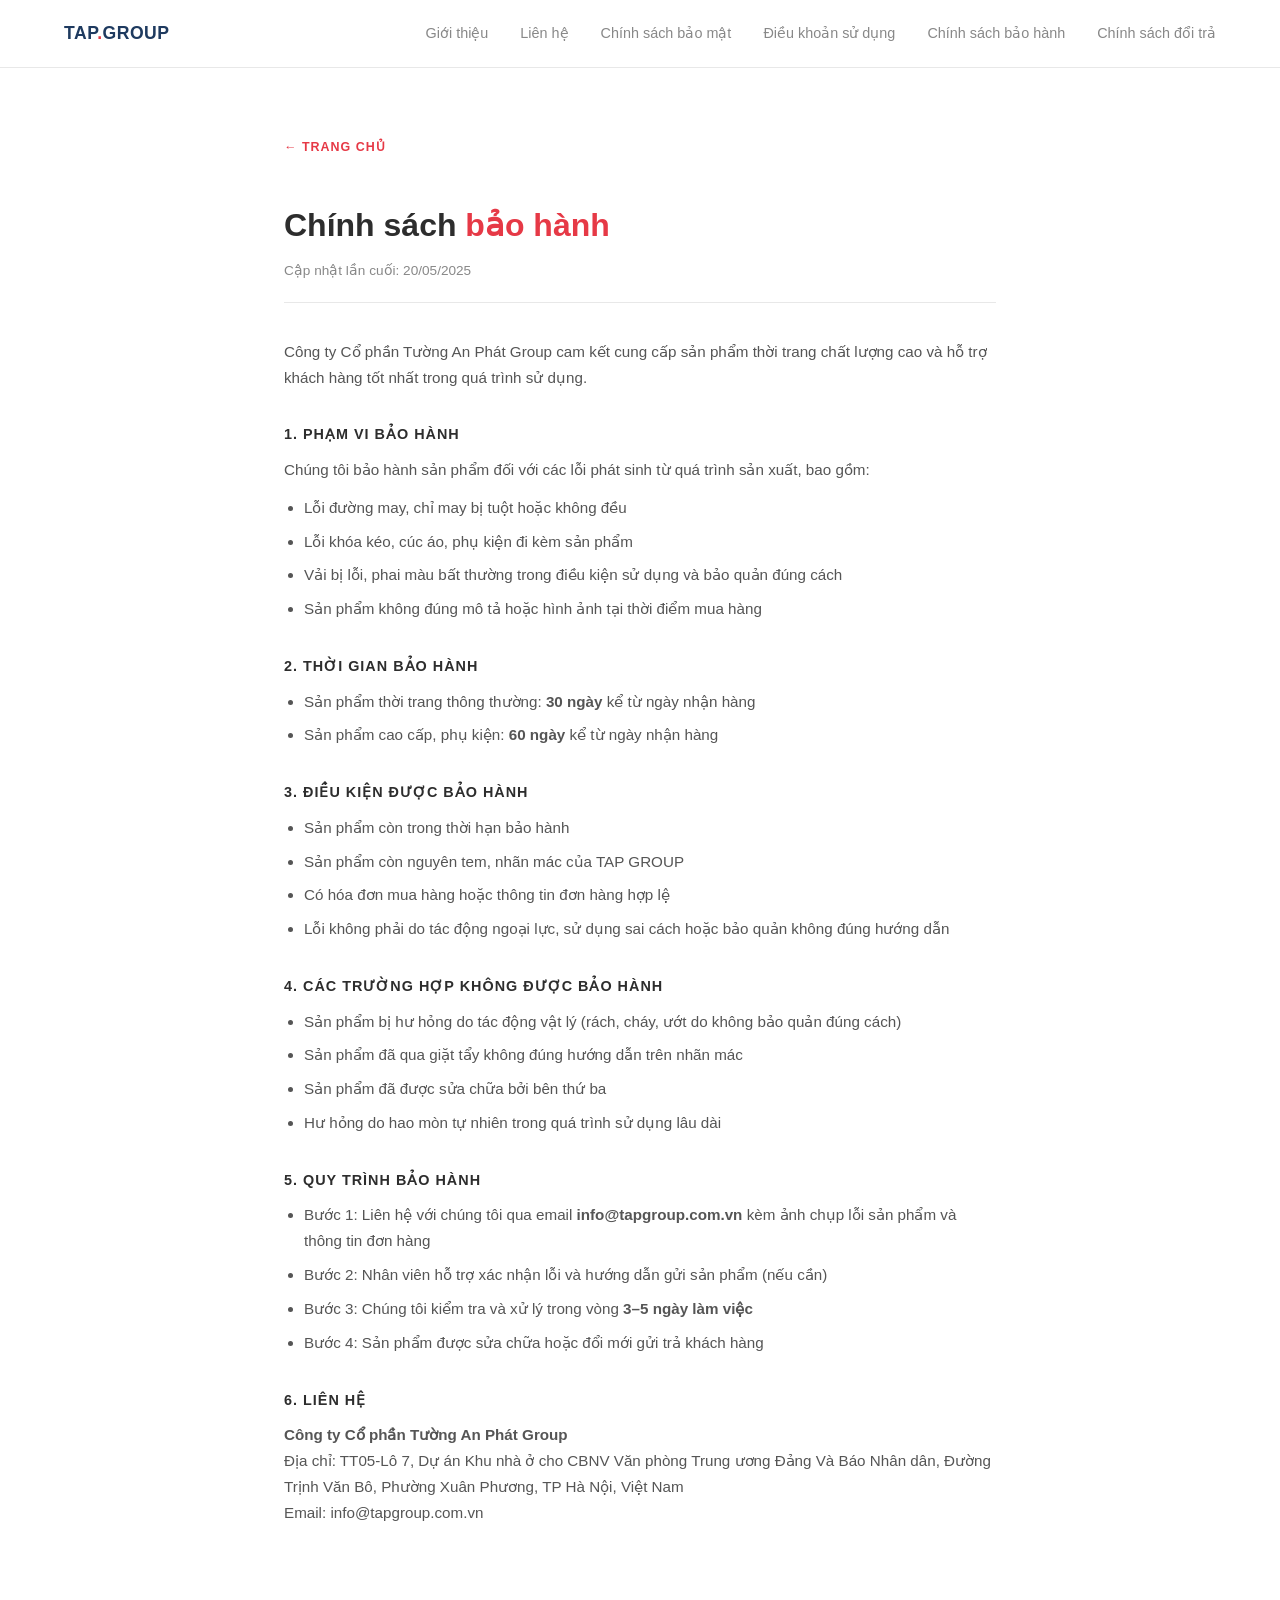
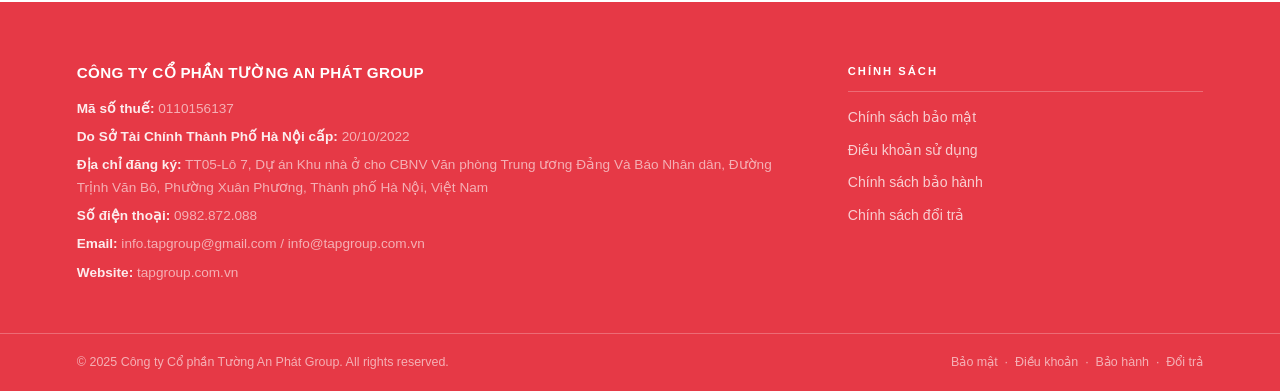
<file: warranty-policy.html>
<!DOCTYPE html>
<html lang="vi">
<head>
  <meta charset="UTF-8" />
  <meta name="viewport" content="width=device-width, initial-scale=1.0" />
  <title>Chính sách bảo hành — Công ty Cổ phần Tường An Phát Group</title>
  <link rel="stylesheet" href="style.css" />
</head>
<body>

<nav>
  <div class="nav-logo">TAP<span>.</span>GROUP</div>
  <button class="nav-toggle" id="navToggle" aria-label="Menu">
    <span></span><span></span><span></span>
  </button>
  <div class="nav-links" id="navLinks">
    <a href="index.html#about">Giới thiệu</a>
    <a href="index.html#contact">Liên hệ</a>
    <a href="privacy-policy.html">Chính sách bảo mật</a>
    <a href="terms.html">Điều khoản sử dụng</a>
    <a href="warranty-policy.html">Chính sách bảo hành</a>
    <a href="return-policy.html">Chính sách đổi trả</a>
  </div>
</nav>
<script>
  const t = document.getElementById('navToggle');
  const m = document.getElementById('navLinks');
  t.onclick = () => { t.classList.toggle('open'); m.classList.toggle('open'); };
</script>

<div class="policy-page">
  <a href="index.html" class="back-link">← Trang chủ</a>

  <h1>Chính sách <span>bảo hành</span></h1>
  <p class="updated">Cập nhật lần cuối: 20/05/2025</p>

  <p>Công ty Cổ phần Tường An Phát Group cam kết cung cấp sản phẩm thời trang chất lượng cao và hỗ trợ khách hàng tốt nhất trong quá trình sử dụng.</p>

  <h2>1. Phạm vi bảo hành</h2>
  <p>Chúng tôi bảo hành sản phẩm đối với các lỗi phát sinh từ quá trình sản xuất, bao gồm:</p>
  <ul>
    <li>Lỗi đường may, chỉ may bị tuột hoặc không đều</li>
    <li>Lỗi khóa kéo, cúc áo, phụ kiện đi kèm sản phẩm</li>
    <li>Vải bị lỗi, phai màu bất thường trong điều kiện sử dụng và bảo quản đúng cách</li>
    <li>Sản phẩm không đúng mô tả hoặc hình ảnh tại thời điểm mua hàng</li>
  </ul>

  <h2>2. Thời gian bảo hành</h2>
  <ul>
    <li>Sản phẩm thời trang thông thường: <strong>30 ngày</strong> kể từ ngày nhận hàng</li>
    <li>Sản phẩm cao cấp, phụ kiện: <strong>60 ngày</strong> kể từ ngày nhận hàng</li>
  </ul>

  <h2>3. Điều kiện được bảo hành</h2>
  <ul>
    <li>Sản phẩm còn trong thời hạn bảo hành</li>
    <li>Sản phẩm còn nguyên tem, nhãn mác của TAP GROUP</li>
    <li>Có hóa đơn mua hàng hoặc thông tin đơn hàng hợp lệ</li>
    <li>Lỗi không phải do tác động ngoại lực, sử dụng sai cách hoặc bảo quản không đúng hướng dẫn</li>
  </ul>

  <h2>4. Các trường hợp không được bảo hành</h2>
  <ul>
    <li>Sản phẩm bị hư hỏng do tác động vật lý (rách, cháy, ướt do không bảo quản đúng cách)</li>
    <li>Sản phẩm đã qua giặt tẩy không đúng hướng dẫn trên nhãn mác</li>
    <li>Sản phẩm đã được sửa chữa bởi bên thứ ba</li>
    <li>Hư hỏng do hao mòn tự nhiên trong quá trình sử dụng lâu dài</li>
  </ul>

  <h2>5. Quy trình bảo hành</h2>
  <ul>
    <li>Bước 1: Liên hệ với chúng tôi qua email <strong>info@tapgroup.com.vn</strong> kèm ảnh chụp lỗi sản phẩm và thông tin đơn hàng</li>
    <li>Bước 2: Nhân viên hỗ trợ xác nhận lỗi và hướng dẫn gửi sản phẩm (nếu cần)</li>
    <li>Bước 3: Chúng tôi kiểm tra và xử lý trong vòng <strong>3–5 ngày làm việc</strong></li>
    <li>Bước 4: Sản phẩm được sửa chữa hoặc đổi mới gửi trả khách hàng</li>
  </ul>

  <h2>6. Liên hệ</h2>
  <p>
    <strong>Công ty Cổ phần Tường An Phát Group</strong><br>
    Địa chỉ: TT05-Lô 7, Dự án Khu nhà ở cho CBNV Văn phòng Trung ương Đảng Và Báo Nhân dân, Đường Trịnh Văn Bô, Phường Xuân Phương, TP Hà Nội, Việt Nam<br>
    Email: info@tapgroup.com.vn
  </p>
</div>

<footer>
  <div class="footer-main">
    <div class="footer-brand">
      <div class="brand-name">CÔNG TY CỔ PHẦN TƯỜNG AN PHÁT GROUP</div>
      <div class="brand-info">
        <p><span>Mã số thuế:</span> 0110156137</p>
        <p><span>Do Sở Tài Chính Thành Phố Hà Nội cấp:</span> 20/10/2022</p>
        <p><span>Địa chỉ đăng ký:</span> TT05-Lô 7, Dự án Khu nhà ở cho CBNV Văn phòng Trung ương Đảng Và Báo Nhân dân, Đường Trịnh Văn Bô, Phường Xuân Phương, Thành phố Hà Nội, Việt Nam</p>
        <p><span>Số điện thoại:</span> 0982.872.088</p>
        <p><span>Email:</span> info.tapgroup@gmail.com / info@tapgroup.com.vn</p>
        <p><span>Website:</span> tapgroup.com.vn</p>
      </div>
    </div>
    <div class="footer-col">
      <h4>Chính sách</h4>
      <ul>
        <li><a href="privacy-policy.html">Chính sách bảo mật</a></li>
        <li><a href="terms.html">Điều khoản sử dụng</a></li>
        <li><a href="warranty-policy.html">Chính sách bảo hành</a></li>
        <li><a href="return-policy.html">Chính sách đổi trả</a></li>
      </ul>
    </div>
  </div>
  <div class="footer-bottom">
    <span>© 2025 Công ty Cổ phần Tường An Phát Group. All rights reserved.</span>
    <span>
      <a href="privacy-policy.html">Bảo mật</a> &nbsp;·&nbsp;
      <a href="terms.html">Điều khoản</a> &nbsp;·&nbsp;
      <a href="warranty-policy.html">Bảo hành</a> &nbsp;·&nbsp;
      <a href="return-policy.html">Đổi trả</a>
    </span>
  </div>
</footer>

</body>
</html>
</file>
<file: style.css>
*, *::before, *::after { box-sizing: border-box; margin: 0; padding: 0; }

:root {
  --primary: #1e3a5f;
  --accent: #e63946;
  --text: #2d2d2d;
  --muted: #888;
  --bg: #fff;
  --bg-alt: #f7f7f7;
  --border: #e8e8e8;
}

html { scroll-behavior: smooth; }
body { font-family: 'Segoe UI', Arial, sans-serif; color: var(--text); background: var(--bg); line-height: 1.7; font-size: 16px; -webkit-text-size-adjust: 100%; }
a { color: var(--text); text-decoration: none; transition: color .2s; }
a:hover { color: var(--accent); }
img { display: block; max-width: 100%; }

/* ── NAV ── */
nav {
  display: flex; align-items: center; justify-content: space-between;
  padding: 0 5%; height: 60px;
  border-bottom: 1px solid var(--border);
  background: #fff;
  position: sticky; top: 0; z-index: 200;
}
.nav-logo { font-size: 1.1rem; font-weight: 800; letter-spacing: .5px; color: var(--primary); }
.nav-logo span { color: var(--accent); }

/* Hamburger */
.nav-toggle { display: flex; flex-direction: column; gap: 5px; cursor: pointer; padding: 4px; background: none; border: none; }
.nav-toggle span { display: block; width: 22px; height: 2px; background: var(--text); transition: all .3s; }
.nav-toggle.open span:nth-child(1) { transform: translateY(7px) rotate(45deg); }
.nav-toggle.open span:nth-child(2) { opacity: 0; }
.nav-toggle.open span:nth-child(3) { transform: translateY(-7px) rotate(-45deg); }

/* Mobile nav drawer */
.nav-links {
  display: none; flex-direction: column; gap: 0;
  position: absolute; top: 60px; left: 0; right: 0;
  background: #fff; border-bottom: 1px solid var(--border);
  padding: 8px 0;
  box-shadow: 0 4px 12px rgba(0,0,0,.08);
}
.nav-links.open { display: flex; }
.nav-links a { padding: 13px 5%; font-size: 1rem; color: var(--text); border-bottom: 1px solid var(--border); }
.nav-links a:last-child { border-bottom: none; }

/* Desktop nav */
@media (min-width: 768px) {
  nav { height: 68px; }
  .nav-toggle { display: none; }
  .nav-links {
    display: flex; flex-direction: row; gap: 32px;
    position: static; background: none; border: none;
    padding: 0; box-shadow: none;
  }
  .nav-links a { padding: 0; font-size: .9rem; color: var(--muted); border: none; }
  .nav-links a:hover { color: var(--text); }
}

/* ── HERO ── */
.hero-split { display: flex; flex-direction: column; }

.hero-image { order: -1; height: 56vw; max-height: 380px; overflow: hidden; }
.hero-image img { width: 100%; height: 100%; object-fit: cover; object-position: top; }

.hero-text { padding: 40px 5%; }
.hero-label { font-size: .72rem; font-weight: 700; letter-spacing: 3px; text-transform: uppercase; color: var(--accent); margin-bottom: 14px; }
.hero-text h1 { font-size: clamp(2rem, 8vw, 4rem); font-weight: 300; line-height: 1.25; color: var(--muted); margin-bottom: 16px; }
.hero-text h1 strong { color: var(--text); font-weight: 800; }
.hero-text h1 em { color: var(--accent); font-style: normal; font-weight: 800; }
.hero-text p { font-size: .95rem; color: var(--muted); margin-bottom: 28px; line-height: 1.8; }

.btn-outline {
  display: inline-block; background: var(--accent); color: #fff;
  padding: 12px 28px; font-size: .8rem;
  font-weight: 700; letter-spacing: 2px; text-transform: uppercase;
  transition: opacity .2s;
}
.btn-outline:hover { opacity: .85; color: #fff; }

@media (min-width: 768px) {
  .hero-split { flex-direction: row; min-height: 88vh; }
  .hero-image { order: 0; flex: 1; height: auto; max-height: none; }
  .hero-text { flex: 1; display: flex; flex-direction: column; justify-content: center; padding: 80px 6%; }
}

/* ── SECTIONS ── */
.section-wrap { padding: 52px 5%; }
.section-wrap.alt { background: var(--bg-alt); }
@media (min-width: 768px) { .section-wrap { padding: 72px 6%; } }

.section-title { font-size: 1.3rem; font-weight: 800; letter-spacing: 2px; text-transform: uppercase; color: var(--text); margin-bottom: 6px; }
.section-title span { color: var(--accent); }
.section-underline { width: 36px; height: 3px; background: var(--accent); margin-bottom: 32px; }
.section-lead { color: var(--muted); margin-bottom: 32px; font-size: .95rem; }

/* ── BRAND STORY ── */
.story-wrap { padding-top: 0 !important; }

.story-grid { display: flex; flex-direction: column; }

.story-image { height: 64vw; max-height: 420px; overflow: hidden; }
.story-image img { width: 100%; height: 100%; object-fit: cover; }

.story-text { padding: 40px 5%; }
.section-label-sm {
  font-size: .7rem; font-weight: 700; letter-spacing: 3px;
  text-transform: uppercase; color: var(--muted); margin-bottom: 10px;
}
.story-text p { color: #555; font-size: .97rem; line-height: 1.85; margin-bottom: 16px; }
.story-text p:last-child { margin-bottom: 0; font-style: italic; color: var(--accent); font-weight: 500; }

@media (min-width: 768px) {
  .story-wrap { padding: 0 !important; }
  .story-grid { flex-direction: row; min-height: 520px; }
  .story-image { flex: 1; height: auto; max-height: none; }
  .story-text {
    flex: 1; display: flex; flex-direction: column; justify-content: center;
    padding: 64px 6%;
  }
}

/* ── COLLECTION ── */
.collection-grid { display: grid; grid-template-columns: 1fr 1fr; gap: 8px; }
.collection-col { display: flex; flex-direction: column; gap: 8px; }
.collection-item { position: relative; overflow: hidden; aspect-ratio: 3/4; }
.collection-item.tall { aspect-ratio: auto; }
.collection-item img { width: 100%; height: 100%; object-fit: cover; transition: transform .5s; }
.collection-item:hover img { transform: scale(1.05); }
.collection-overlay {
  position: absolute; inset: 0;
  background: linear-gradient(to top, rgba(230,57,70,.7) 0%, transparent 55%);
  opacity: 0; transition: opacity .3s;
  display: flex; align-items: flex-end; padding: 14px;
}
.collection-item:hover .collection-overlay { opacity: 1; }
.collection-overlay span { color: #fff; font-size: .75rem; font-weight: 700; letter-spacing: 2px; text-transform: uppercase; }

@media (min-width: 768px) {
  .collection-grid { grid-template-columns: 1fr 1fr 1fr 1fr; gap: 12px; height: 560px; }
  .collection-item { aspect-ratio: auto; }
  .collection-item.tall { grid-row: span 2; }
  .collection-col { gap: 12px; }
  .collection-overlay span { font-size: .85rem; }
}

/* ── ABOUT ── */
.about-grid { display: grid; grid-template-columns: 1fr; gap: 16px; }
@media (min-width: 640px) { .about-grid { grid-template-columns: 1fr 1fr; gap: 24px; } }

.info-card { border: 1px solid var(--border); padding: 24px; background: #fff; }
.info-card h3 { font-size: .72rem; font-weight: 700; letter-spacing: 2px; text-transform: uppercase; color: var(--accent); margin-bottom: 18px; }
.info-row { display: flex; flex-direction: column; margin-bottom: 14px; }
.info-row .label { font-size: .75rem; color: var(--muted); text-transform: uppercase; letter-spacing: 1px; margin-bottom: 2px; }
.info-row .value { font-size: .95rem; font-weight: 500; color: var(--text); }

/* ── POLICY CARDS ── */
.policy-grid { display: grid; grid-template-columns: 1fr; gap: 16px; }
@media (min-width: 640px) { .policy-grid { grid-template-columns: 1fr 1fr; gap: 24px; } }

.policy-card { border: 1px solid var(--border); padding: 28px; transition: border-color .2s, box-shadow .2s; }
.policy-card:hover { border-color: var(--accent); box-shadow: 0 4px 20px rgba(230,57,70,.08); }
.policy-card .card-icon { font-size: 1.5rem; margin-bottom: 12px; }
.policy-card h3 { font-size: .95rem; font-weight: 700; margin-bottom: 8px; }
.policy-card p { color: var(--muted); font-size: .88rem; margin-bottom: 18px; }
.policy-card a { font-size: .78rem; font-weight: 700; letter-spacing: 1px; text-transform: uppercase; color: var(--accent); }

/* ── CONTACT ── */
.contact-grid { display: grid; grid-template-columns: 1fr; gap: 0; }
@media (min-width: 640px) { .contact-grid { grid-template-columns: 1fr 1fr; gap: 40px; } }

.contact-item { margin-bottom: 28px; }
.contact-item .label { font-size: .72rem; font-weight: 700; letter-spacing: 2px; text-transform: uppercase; color: var(--accent); margin-bottom: 6px; }
.contact-item p { font-size: .95rem; }

/* ── SỨ MỆNH / TẦM NHÌN ── */
.mission-grid {
  display: grid; grid-template-columns: 1fr; gap: 12px;
}
@media (min-width: 640px) { .mission-grid { grid-template-columns: repeat(3, 1fr); gap: 24px; } }

.mission-card {
  padding: 28px 20px; border: 1px solid var(--border);
  display: flex; flex-direction: column; align-items: center;
  text-align: center;
  transition: border-color .2s, box-shadow .2s;
}
.mission-card:hover { border-color: var(--accent); box-shadow: 0 4px 20px rgba(230,57,70,.07); }
.mission-card.accent { background: var(--accent); border-color: var(--accent); }
.mission-card.accent h3, .mission-card.accent p { color: #fff; }
.mission-icon { font-size: 2rem; margin-bottom: 12px; }
.mission-card h3 { font-size: .95rem; font-weight: 700; margin-bottom: 8px; color: var(--text); }
.mission-card p { font-size: .87rem; color: var(--muted); line-height: 1.7; }

/* ── FAQ ── */
.faq-list { display: flex; flex-direction: column; gap: 0; max-width: 800px; }

.faq-item {
  border-bottom: 1px solid var(--border);
  overflow: hidden;
}
.faq-item:first-child { border-top: 1px solid var(--border); }

.faq-item summary {
  list-style: none; cursor: pointer;
  padding: 18px 0;
  font-weight: 600; font-size: .97rem; color: var(--text);
  display: flex; justify-content: space-between; align-items: center;
  gap: 16px;
  user-select: none;
}
.faq-item summary::-webkit-details-marker { display: none; }
.faq-item summary::after {
  content: '+'; font-size: 1.3rem; color: var(--accent);
  font-weight: 300; flex-shrink: 0; transition: transform .25s;
}
.faq-item[open] summary::after { transform: rotate(45deg); }
.faq-item[open] summary { color: var(--accent); }

.faq-item p {
  padding: 0 0 18px;
  font-size: .92rem; color: var(--muted); line-height: 1.75;
}
.faq-item p a { color: var(--accent); font-weight: 600; }

/* ── CAM KẾT ── */
.commit-grid {
  display: grid;
  grid-template-columns: 1fr 1fr;
  gap: 16px;
}
@media (min-width: 768px) {
  .commit-grid { grid-template-columns: repeat(4, 1fr); gap: 24px; }
}

.commit-card {
  background: #fff;
  border: 1px solid var(--border);
  overflow: hidden;
  transition: box-shadow .25s, transform .25s;
}
.commit-card:hover {
  box-shadow: 0 8px 28px rgba(0,0,0,.1);
  transform: translateY(-3px);
}

.commit-img { aspect-ratio: 4/3; overflow: hidden; }
.commit-img img { width: 100%; height: 100%; object-fit: cover; transition: transform .5s; }
.commit-card:hover .commit-img img { transform: scale(1.06); }

.commit-body { padding: 20px 18px 24px; }
.commit-icon { font-size: 1.5rem; margin-bottom: 10px; }
.commit-body h3 {
  font-size: .9rem; font-weight: 700; color: var(--text);
  margin-bottom: 8px; line-height: 1.4;
}
.commit-body p { font-size: .83rem; color: var(--muted); line-height: 1.7; }

/* ── FOOTER ── */
footer { background: var(--accent); color: rgba(255,255,255,.8); font-size: .88rem; }

.footer-main { display: grid; grid-template-columns: 1fr; gap: 28px; padding: 40px 5% 28px; }
@media (min-width: 768px) { .footer-main { grid-template-columns: 2fr 1fr; gap: 60px; padding: 60px 6% 44px; } }

.footer-brand { grid-column: span 1; }

.footer-brand .brand-name { color: #fff; font-size: .95rem; font-weight: 800; margin-bottom: 14px; line-height: 1.4; letter-spacing: .3px; }
.brand-info p { font-size: .83rem; color: rgba(255,255,255,.7); margin-bottom: 5px; line-height: 1.6; }
.brand-info p span { color: rgba(255,255,255,.9); font-weight: 600; }
.footer-brand .brand-name span { color: rgba(255,255,255,.6); }
.footer-brand .brand-tagline { color: rgba(255,255,255,.7); font-size: .75rem; font-weight: 700; letter-spacing: 1.5px; text-transform: uppercase; margin-bottom: 12px; }
.footer-brand p { font-size: .85rem; line-height: 1.7; color: rgba(255,255,255,.6); }

.footer-col h4 { color: #fff; font-size: .7rem; font-weight: 700; letter-spacing: 2px; text-transform: uppercase; margin-bottom: 14px; padding-bottom: 10px; border-bottom: 1px solid rgba(255,255,255,.25); }
.footer-col ul { list-style: none; }
.footer-col ul li { margin-bottom: 9px; }
.footer-col ul li a { color: rgba(255,255,255,.75); font-size: .88rem; transition: color .2s; }
.footer-col ul li a:hover { color: #fff; }

.social-icons { display: flex; gap: 10px; flex-wrap: wrap; }
.social-icon { display: inline-flex; align-items: center; justify-content: center; width: 36px; height: 36px; border: 1px solid rgba(255,255,255,.4); color: rgba(255,255,255,.8); transition: all .2s; }
.social-icon:hover { border-color: #fff; color: #fff; background: rgba(255,255,255,.15); }

.footer-bottom { border-top: 1px solid rgba(255,255,255,.25); padding: 16px 5%; display: flex; flex-direction: column; gap: 8px; font-size: .78rem; color: rgba(255,255,255,.6); }
.footer-bottom a { color: rgba(255,255,255,.6); }
.footer-bottom a:hover { color: #fff; }
@media (min-width: 640px) { .footer-bottom { flex-direction: row; justify-content: space-between; padding: 18px 6%; } }

/* ── POLICY PAGES ── */
.policy-page { max-width: 760px; margin: 0 auto; padding: 40px 5%; }
@media (min-width: 640px) { .policy-page { padding: 64px 24px; } }

.policy-page h1 { font-size: 1.6rem; font-weight: 800; color: var(--text); margin-bottom: 6px; }
@media (min-width: 640px) { .policy-page h1 { font-size: 2rem; } }
.policy-page h1 span { color: var(--accent); }
.policy-page .updated { color: var(--muted); font-size: .85rem; margin-bottom: 36px; padding-bottom: 20px; border-bottom: 1px solid var(--border); }
.policy-page h2 { font-size: .9rem; font-weight: 700; text-transform: uppercase; letter-spacing: 1px; color: var(--text); margin: 32px 0 10px; }
.policy-page p, .policy-page li { color: #555; font-size: .95rem; margin-bottom: 12px; }
.policy-page ul { padding-left: 20px; }
.policy-page li { margin-bottom: 8px; }
.back-link { display: inline-flex; align-items: center; gap: 6px; font-size: .78rem; font-weight: 700; letter-spacing: 1px; text-transform: uppercase; color: var(--accent); margin-bottom: 40px; }
</file>
